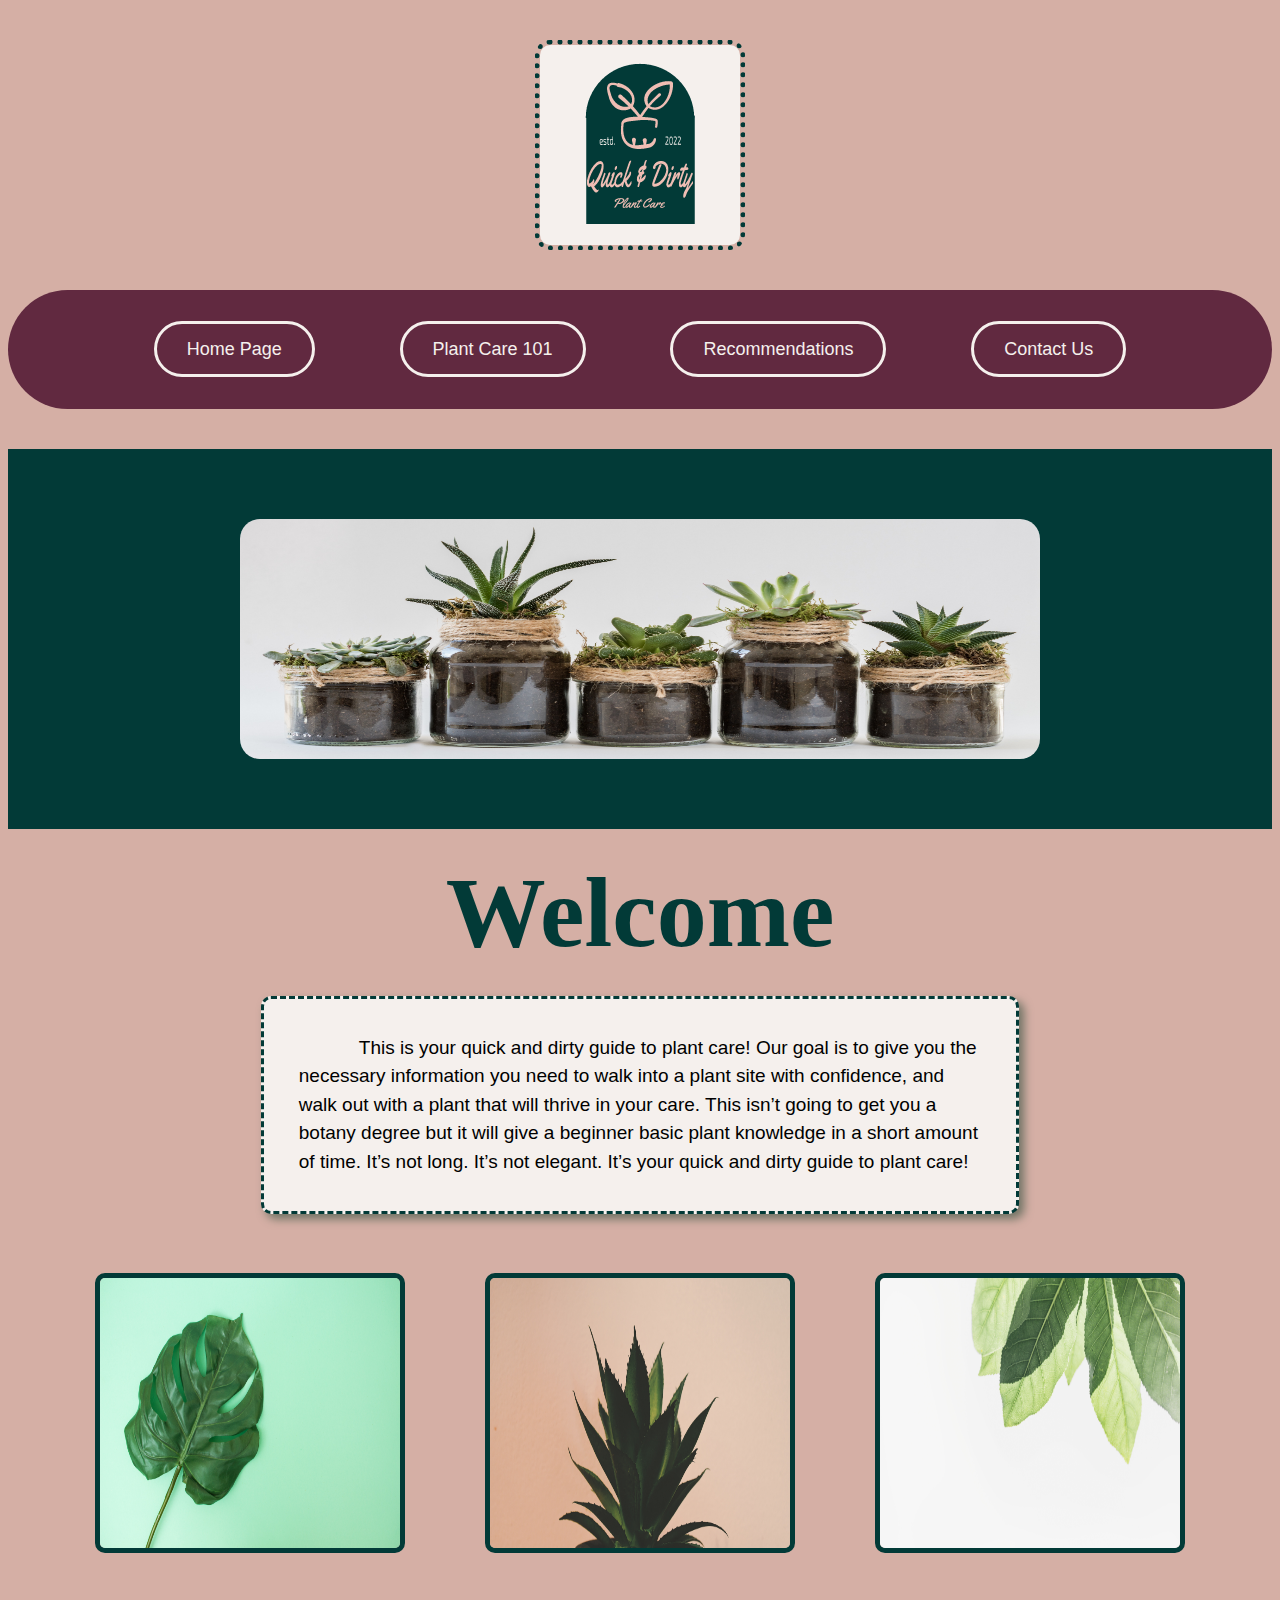
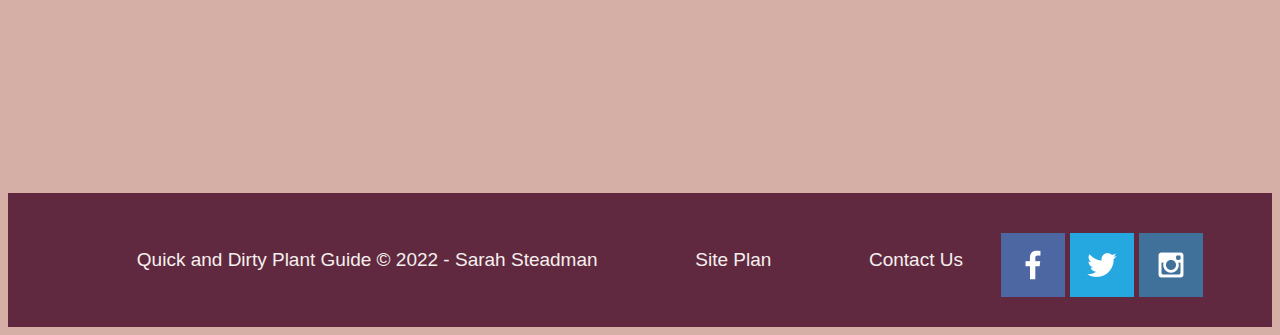
<file: quick-and-dirty-plant-care/index.html>
<!DOCTYPE html>
<html lang="en">
<head>
    <meta charset="UTF-8">
    <meta http-equiv="X-UA-Compatible" content="IE=edge">
    <meta name="viewport" content="width=device-width, initial-scale=1.0">
    <title>Quick and Dirty Plant Care| Indoor Plant Guide | Home</title>
    <link type="text/css" rel="stylesheet" href="styles/styles.css">
</head>
<body>
    <div id = "content">
        <header>
            <a id = "logo_link" href="index.html">
                <img class="logo" src="logo.png" alt="Quick and Dirty Plant Logo">
            </a>
            <nav>
                <a id= home href="index.html">Home Page</a>
                <a id= plant-care href="plant-care-101.html">Plant Care 101</a>
                <a id= recommendations href="recommendations.html">Recommendations</a>
                <a id= contact-us href="contactus.html">Contact Us</a>
            </nav>

        </header>
        <div id = "hero">
            <div id= "hero-box">
                <img id= "hero-img" src="Home-Page-Plant2.jpg" alt="Row of Succulents">
            </div>
        </div>
        <main class="home-grid">
            <h2 id="welcome">Welcome</h2>
            <p id="welcome-msg">This is your quick and dirty guide to plant care! Our goal is to give you the necessary information you need to walk into a plant site with confidence, and walk out with a plant that will thrive in your care. This isn’t going to get you a botany degree but it will give a beginner basic plant knowledge in a short amount of time. It’s not long. It’s not elegant. It’s your quick and dirty guide to plant care!</p>
            <div class="picture-row">
                <img id="picture-row-left" src="hp-row-left.jpg" alt="Monstera Leaf" width="400" >
                <img id="picture-row-middle" src="hp-row-middle.jpg" alt="Aloe Vera Plant" width="400" >
                <img id="picture-row-right" src="hp-row-right.jpg" alt="Leaves" width="400" >
            </div>
        </main>
        <footer>
            <p>Quick and Dirty Plant Guide &copy; 2022 - Sarah Steadman</p>
            <p><a href="site-plan.html">Site Plan</a></p>
            <p><a href="contactus.html">Contact Us</a></p>
            <div class="social">
                <a href="https://facebook.com" target ="_blank">
                    <img src="facebook.png" alt="facebook icon">
                </a>
                <a href="https://twitter.com" target ="_blank">
                    <img src="twitter.png" alt="twitter icon">
                </a>
                <a href="https://instagram.com" target ="_blank">
                    <img src="instagram.png" alt="instagram icon">
                </a>
            </div>        
        </footer>
    </div>
</body>
</html>
</file>
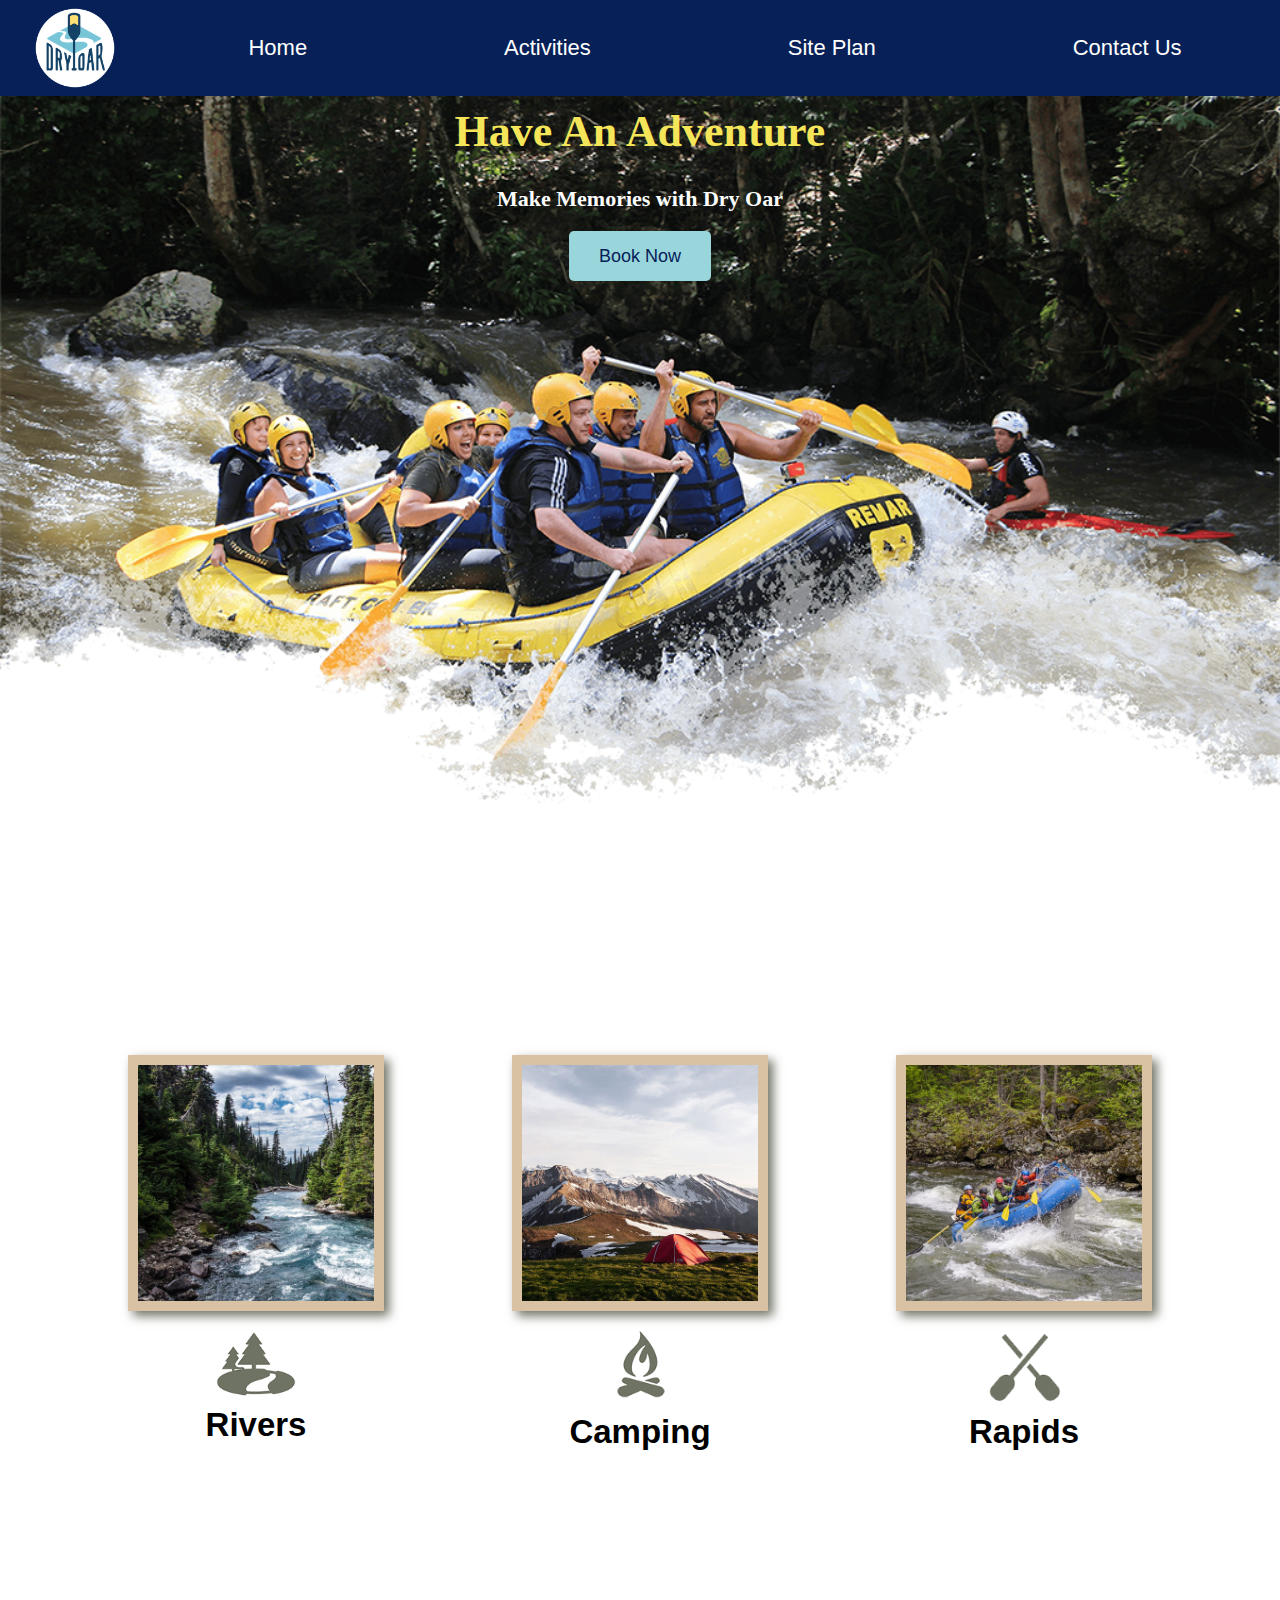
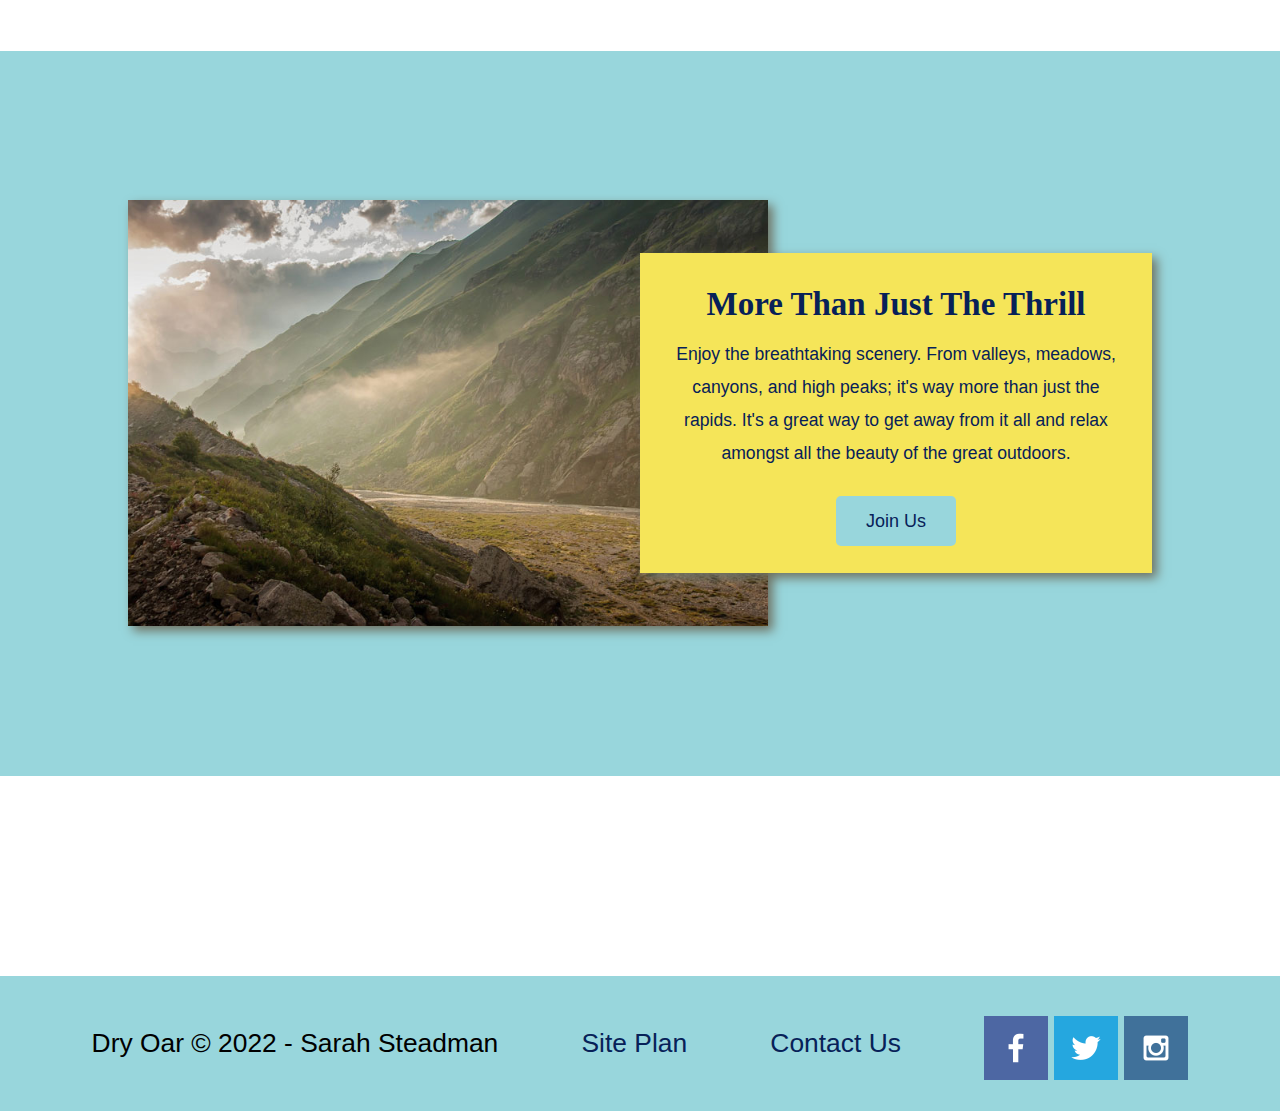
<file: wwr/index.html>
<!DOCTYPE html>
<html lang="en">
<head>
    <meta charset="UTF-8">
    <meta http-equiv="X-UA-Compatible" content="IE=edge">
    <meta name="viewport" content="width=device-width, initial-scale=1.0">
    <title>Whitewater Rafting Vacations | Dry Oar Boating | Home</title>
    <link type="text/css" rel="stylesheet" href="Styles/style.css">
</head>
<body>
    <div id = "content">
        <header>
            <a id = "logo_link" href="index.html">
                <img class="logo" src="images/logo.png" alt="Dry Oar Logo">
            </a>
            <nav>
                <a href="index.html">Home</a>
                <a href="activities.html">Activities</a>
                <a href="site-plan=rafting.html">Site Plan</a>
                <a href="contactus.html">Contact Us</a>
            </nav>

        </header>
        <div id = "hero">
            <div id= "hero-box">
                <img id = "hero-img" src="images/hero.png" alt="People enjoy white water rafting">
            </div>
            <section id = "hero-msg">
                <h1 class="home-title">Have An Adventure</h1>
                <h4>Make Memories with Dry Oar</h4>
                <div class = "button-box">
                    <a class="book" href="rates.html">Book Now</a>
                </div>
            </section>
        </div>
        <main class="home-grid">
            <section class="rivers-card">
                <img class="card-img" src="images/rivers.jpg" alt="river in the forest">
                <img class="icon" src="images/river_icon.png" alt="river icon">
                <h2>Rivers</h2>
            </section>
            <section class="camping-card">
                <img class="card-img" src="images/camping.jpg" alt="tent in mountains">
                <img class="icon" src="images/fire_icon.png" alt="fire icon">
                <h2>Camping</h2>
            </section>
            <section class="rapids-card">
                <img class="card-img" src="images/rapids.jpg" alt="rafting boat">
                <img class="icon" src="images/oars.png" alt="oars icon">
                <h2>Rapids</h2>
            </section>
            <div id="background"></div>
            <img class="mountains" src="images/mountains.jpg" alt="Misty mountains">
            <section class="msg">
                <h2>More Than Just The Thrill</h2>
                <p>Enjoy the breathtaking scenery. From valleys, meadows, canyons, and high peaks; it's way more than just the rapids. It's a great way to get away from it all and relax amongst all the beauty of the great outdoors. </p>
                <a class='join' href="rivers.html">Join Us</a>
            </section>        
        </main>
        <footer>
            <p>Dry Oar &copy; 2022 - Sarah Steadman</p>
            <p><a href="site-plan-rafting.html">Site Plan</a></p>
            <p><a href="contactus.html">Contact Us</a></p>
            <div class="social">
                <a href="https://facebook.com" target ="_blank">
                    <img src="images/facebook.png" alt="fb icon">
                </a>
                <a href="https://twitter.com" target ="_blank">
                    <img src="images/twitter.png" alt="twitter icon">
                </a>
                <a href="https://instagram.com" target ="_blank">
                    <img src="images/instagram.png" alt="instagram icon">
                </a>
            </div>        
        </footer>
    </div>
</body>
</html>
</file>
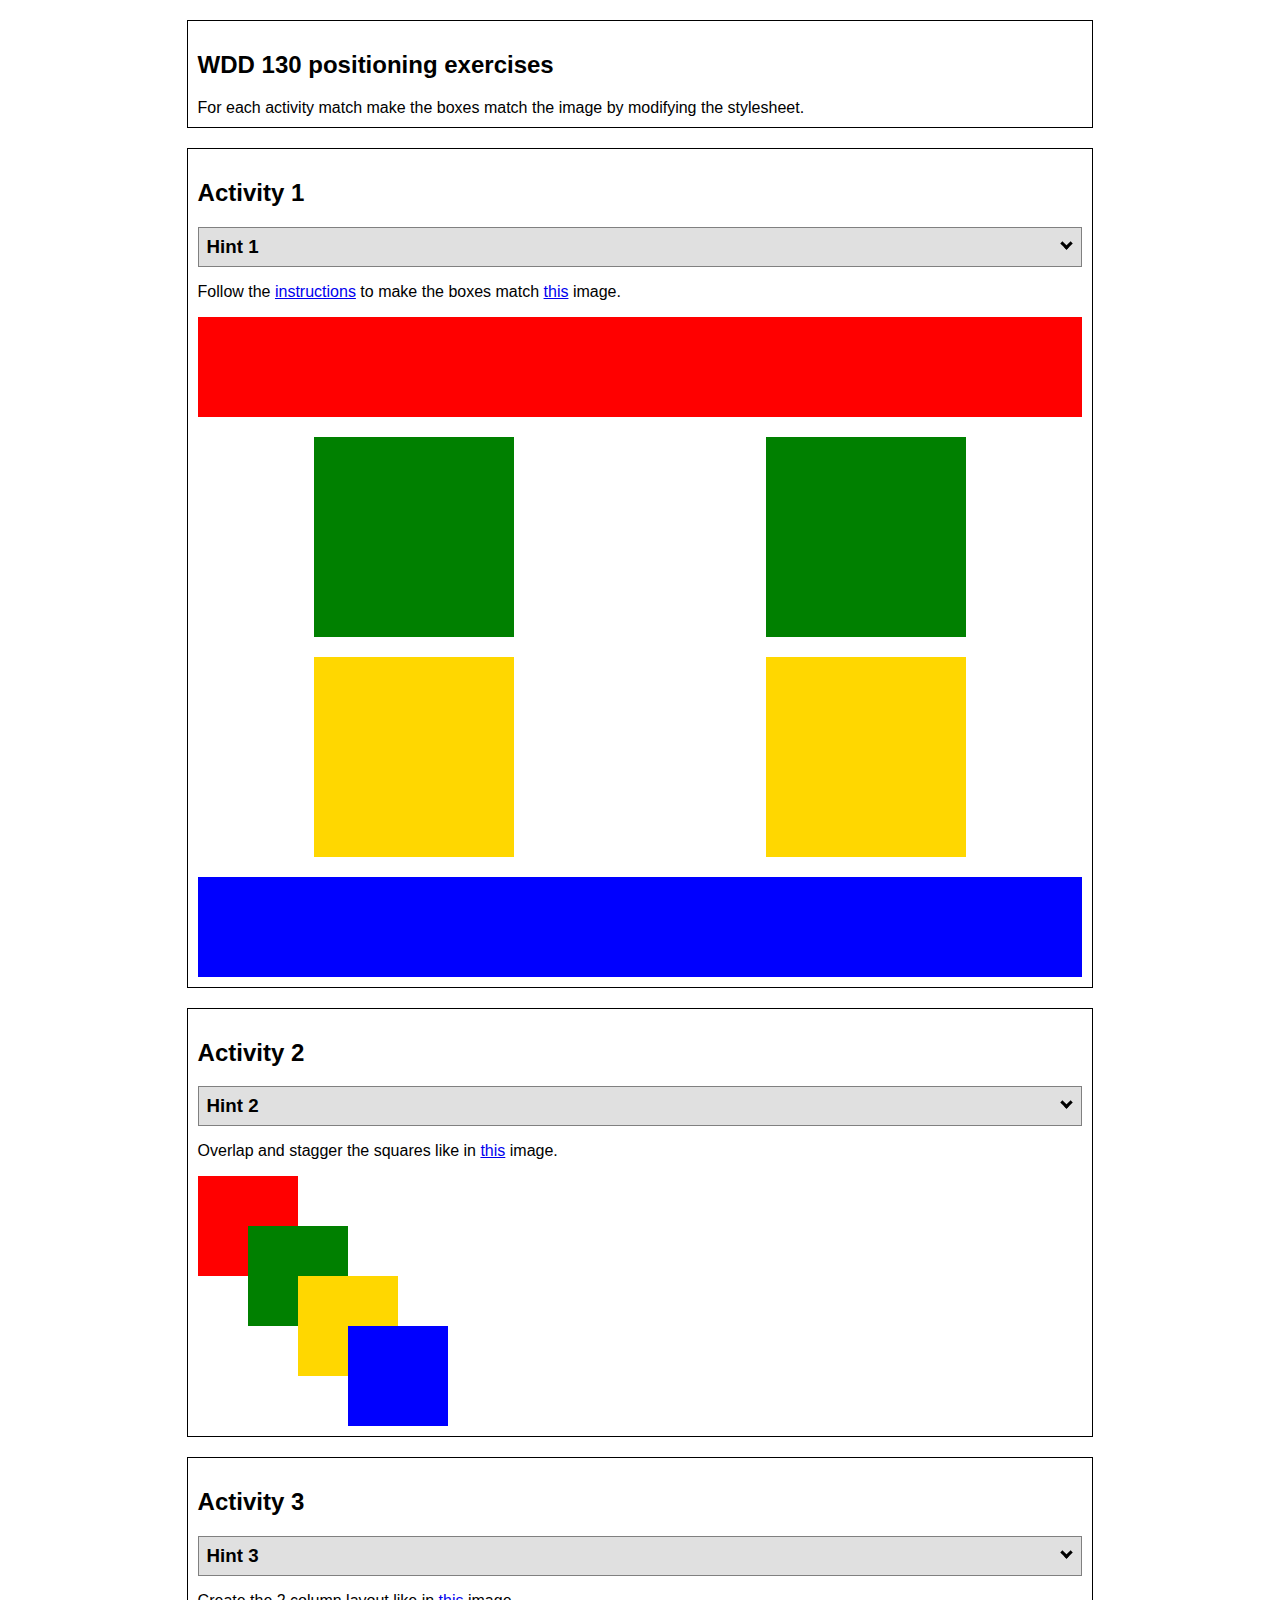
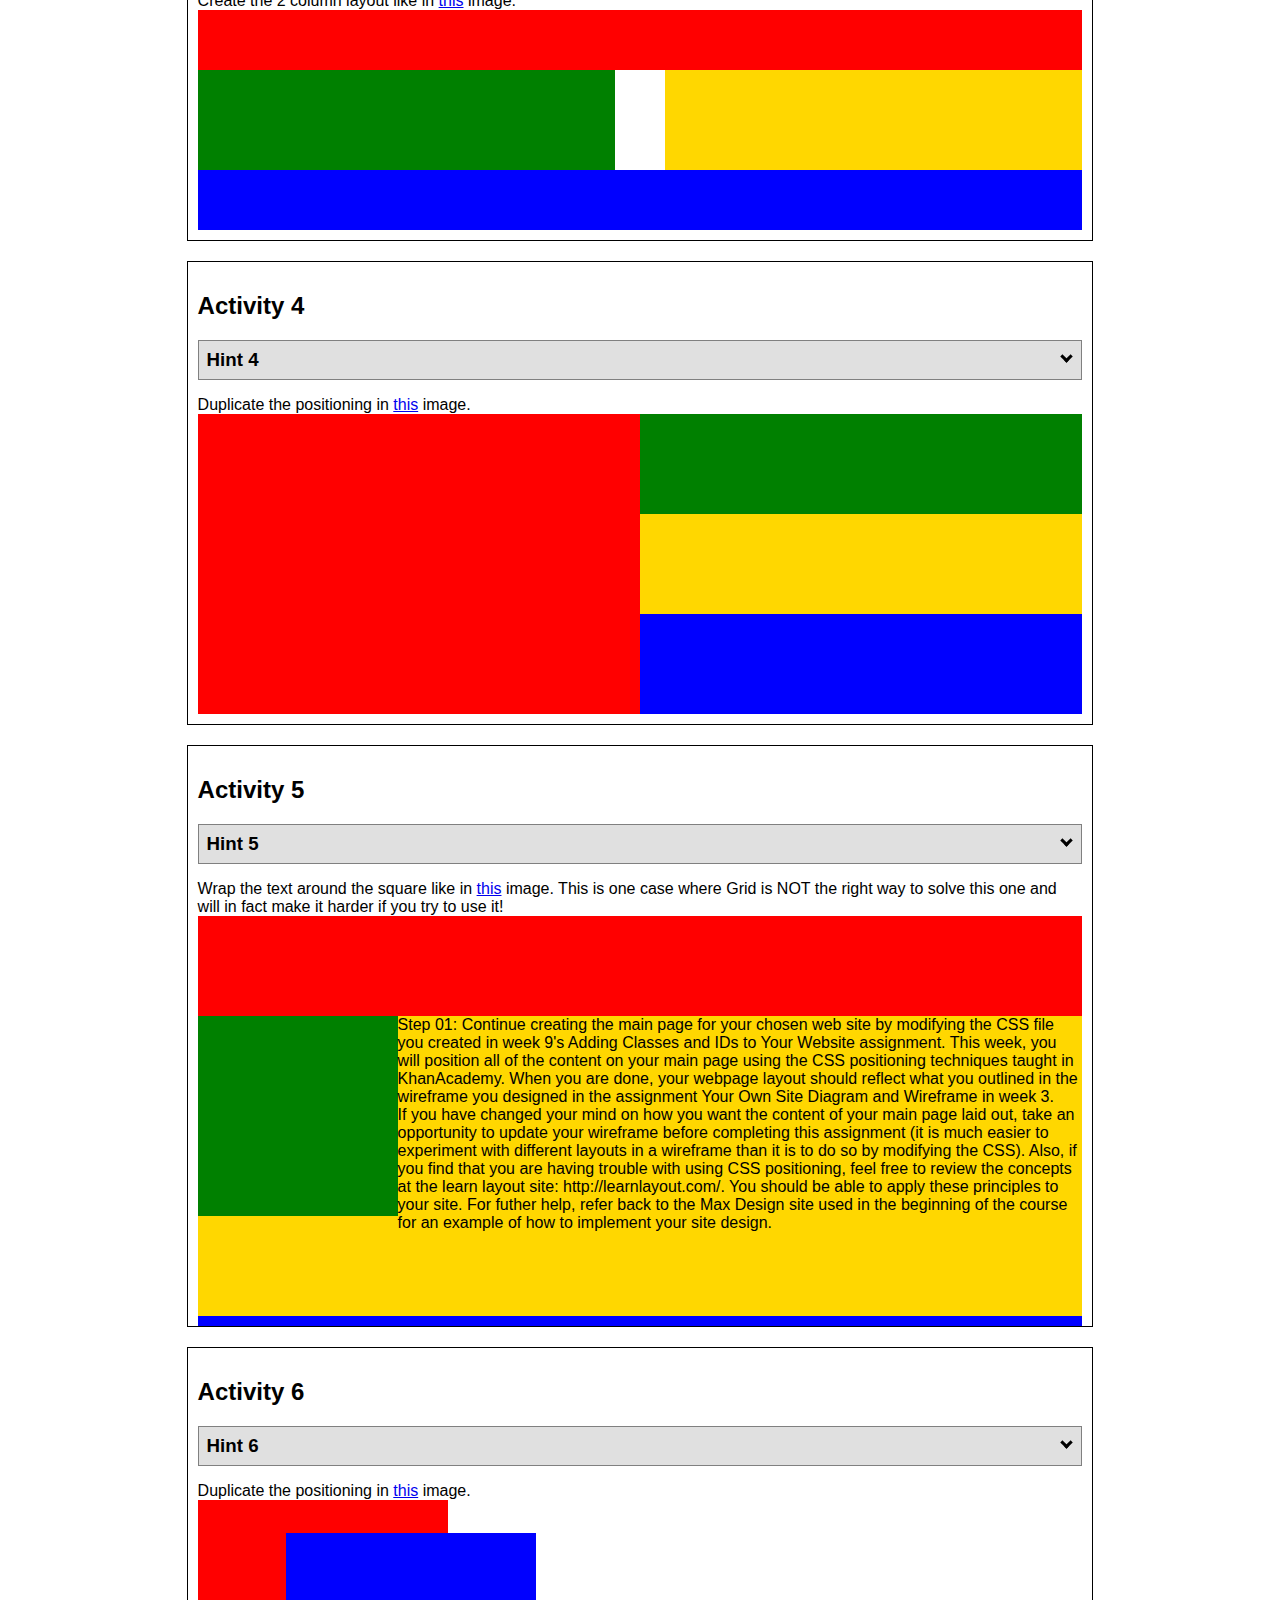
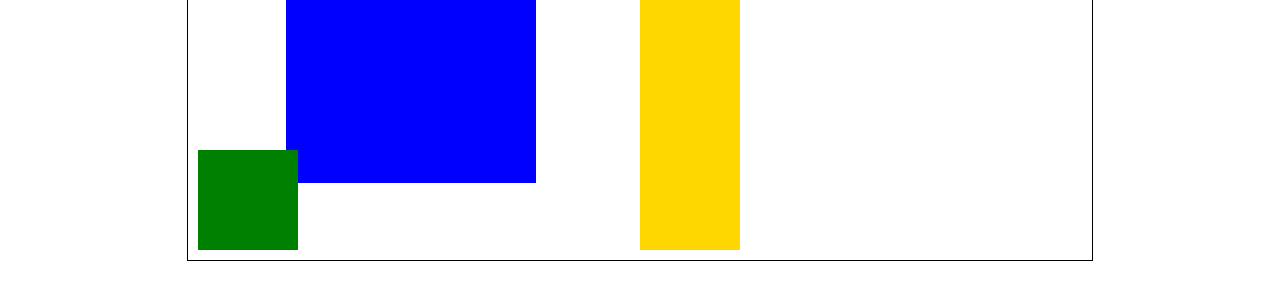
<file: positioning.html>
<!DOCTYPE html>
<html lang="en">
  <head>
    <!-- HTML - Name: positioning.html -->
    <title>Positioning Activity</title>
    <link rel="stylesheet" type="text/css" href="positionstyles.css" />
  </head>
  <body>
    <div class="activity">
      <h2>WDD 130 positioning exercises</h2>
      For each activity match make the boxes match the image by modifying the stylesheet.</div>
    <div class="activity">
      <h2>Activity 1</h2>
      <section class="hint"><input type="checkbox" ><i></i> <h3>Hint 1</h3><div><p>Check out the <a href="https://byui-wdd.github.io/wdd130/activities/w06-css-positioning.html" target="_blank">activity instructions</a> in Ilearn!</p></div></section>
      <p>Follow the <a href="https://byui-wdd.github.io/wdd130/activities/w06-css-positioning.html" target="_blank">instructions</a> to make the boxes match  <a href="https://byui-wdd.github.io/wdd130/images/example1.png" target="_blank">this</a> image.</p>
      <div class="content1" >
        <div class="red1" ></div>
        <div class="green1" ></div>
        <div class="green1" ></div>
        <div class="yellow1"></div>
        <div class="yellow1"></div>
        <div class="blue1"></div>
      </div>
    </div>
    <div class="activity">
      <h2>Activity 2</h2>
      <section class="hint"><input type="checkbox" > <h3>Hint 2</h3><i></i><div><p>Remember that the best way to shift elements around slightly on the page is with Margins.  You could also use Grid.  Either would work for this. If you choose margin, you can use a <em>negative</em> margin. (ie margin-top: -20px;)</p><h4>Properties used:</h4><ul><li>margin-top, margin-left</li><li>...or...</li><li>grid-template-columns: 50px 50px 50px 50px 50px </li></ul></div></section>
      <p>Overlap and stagger the squares like in <a href="https://byui-wdd.github.io/wdd130/images/example2.png" target="_blank">this</a> image.</p>
      <div class="content2" >
        <div class="red2" ></div>
        <div class="green2" ></div>
        <div class="yellow2"></div>
        <div class="blue2"></div>
      </div>
    </div>
    <div class="activity">
      <h2>Activity 3</h2>
      <section class="hint"><input type="checkbox" > <h3>Hint 3</h3><i></i><div><p>This one is going to be best solved with CSS Grid. Remember to make the boxes the right width first...then start moving them around. </p><h4>Properties used:</h4><ul><li>display:grid;</li><li>grid-template-columns:</li><li>grid-column-gap:</li>
        <li>grid-column:</li>  </ul></div></section>
      Create the 2 column layout like in <a href="https://byui-wdd.github.io/wdd130/images/example3.png" target="_blank">this</a>  image.
      <div class="content3" >
        <div class="red3" ></div>
        <div class="green3" ></div>
        <div class="yellow3"></div>
        <div class="blue3"></div>
      </div>
    </div>
    <div class="activity">
      <h2>Activity 4</h2>
      <section class="hint"><input type="checkbox" > <h3>Hint 4</h3><i></i><div><p>For the others we have been primarily concerned with width. For this one you will need to adjust height as well. </p><h4>Properties used:</h4><ul><li>display:grid;</li><li>grid-template-columns:</li><li>grid-row:</li></ul></div></section>
      Duplicate the positioning in <a href="https://byui-wdd.github.io/wdd130/images/example4.png" target="_blank">this</a> image. 
      <div class="content4" >
        <div class="red4" ></div>
        <div class="green4" ></div>
        <div class="yellow4"></div>
        <div class="blue4"></div>
      </div>
    </div>

    <div class="activity">
      <h2>Activity 5</h2>
      <section class="hint"><input type="checkbox" > <h3>Hint 5</h3><i></i><div><p>Grid is <strong>not</strong> the right way to do this.  In fact there is only one way to really do that...and that is with float. Remember that we float the thing we want the text to wrap around.  Also remember to start by making all the shapes the right size and shape.</p><h4>Properties used:</h4><ul><li>float: left;</li></ul></div></section>
      Wrap the text around the square like in <a href="https://byui-wdd.github.io/wdd130/images/example5.png" target="_blank">this</a> image. This is one case where Grid is NOT the right way to solve this one and will in fact make it harder if you try to use it!
      <div class="content5" >
        <div class="red5" ></div>
        <div class="green5" ></div>
        <div class="yellow5">Step 01: Continue creating the main page for your chosen web site by modifying the CSS file you created in week 9's Adding Classes and IDs to Your Website assignment. This week, you will position all of the content on your main page using the CSS positioning techniques taught in KhanAcademy. When you are done, your webpage layout should reflect what you outlined in the wireframe you designed in the assignment Your Own Site Diagram and Wireframe in week 3. <br />
          If you have changed your mind on how you want the content of your main page laid out, take an opportunity to update your wireframe before completing this assignment (it is much easier to experiment with different layouts in a wireframe than it is to do so by modifying the CSS). Also, if you find that you are having trouble with using CSS positioning, feel free to review the concepts at the learn layout site: http://learnlayout.com/. You should be able to apply these principles to your site. For futher help, refer back to the Max Design site used in the beginning of the course for an example of how to implement your site design.</div>
        <div class="blue5"></div>
      </div>
    </div>
    <div class="activity">
      <h2>Activity 6</h2>
      <section class="hint"><input type="checkbox" > <h3>Hint 6</h3><i></i><div><p>This one is all about visualizing the grid behind the layout. If you are having a hard time doing that first: all the sizes are even multiples of 100, and second here is another example with the lines drawn: <a href="https://byui-wdd.github.io/wdd130/images/example6-hint.png" target="_blank">example 6 with lines</a>. For this one you will find it easiest if you use px for the column width. You can also use <kbd>z-index</kbd> to control the element layering.    </p><h4>Properties used:</h4><ul><li>display:grid;</li><li>grid-template-columns:</li><li>grid-column:</li><li>grid-row:</li><li><a href="https://www.w3schools.com/cssref/pr_pos_z-index.asp" target="_blank">z-index:</a></li></ul></div></section>
      Duplicate the positioning in <a href="https://byui-wdd.github.io/wdd130/images/example6.png" target="_blank">this</a> image.
      <div class="content6" >
        <div class="red6" ></div>
        <div class="green6" ></div>
        <div class="yellow6"></div>
        <div class="blue6"></div>
      </div>
    </div>
  </body>
</html>
</file>
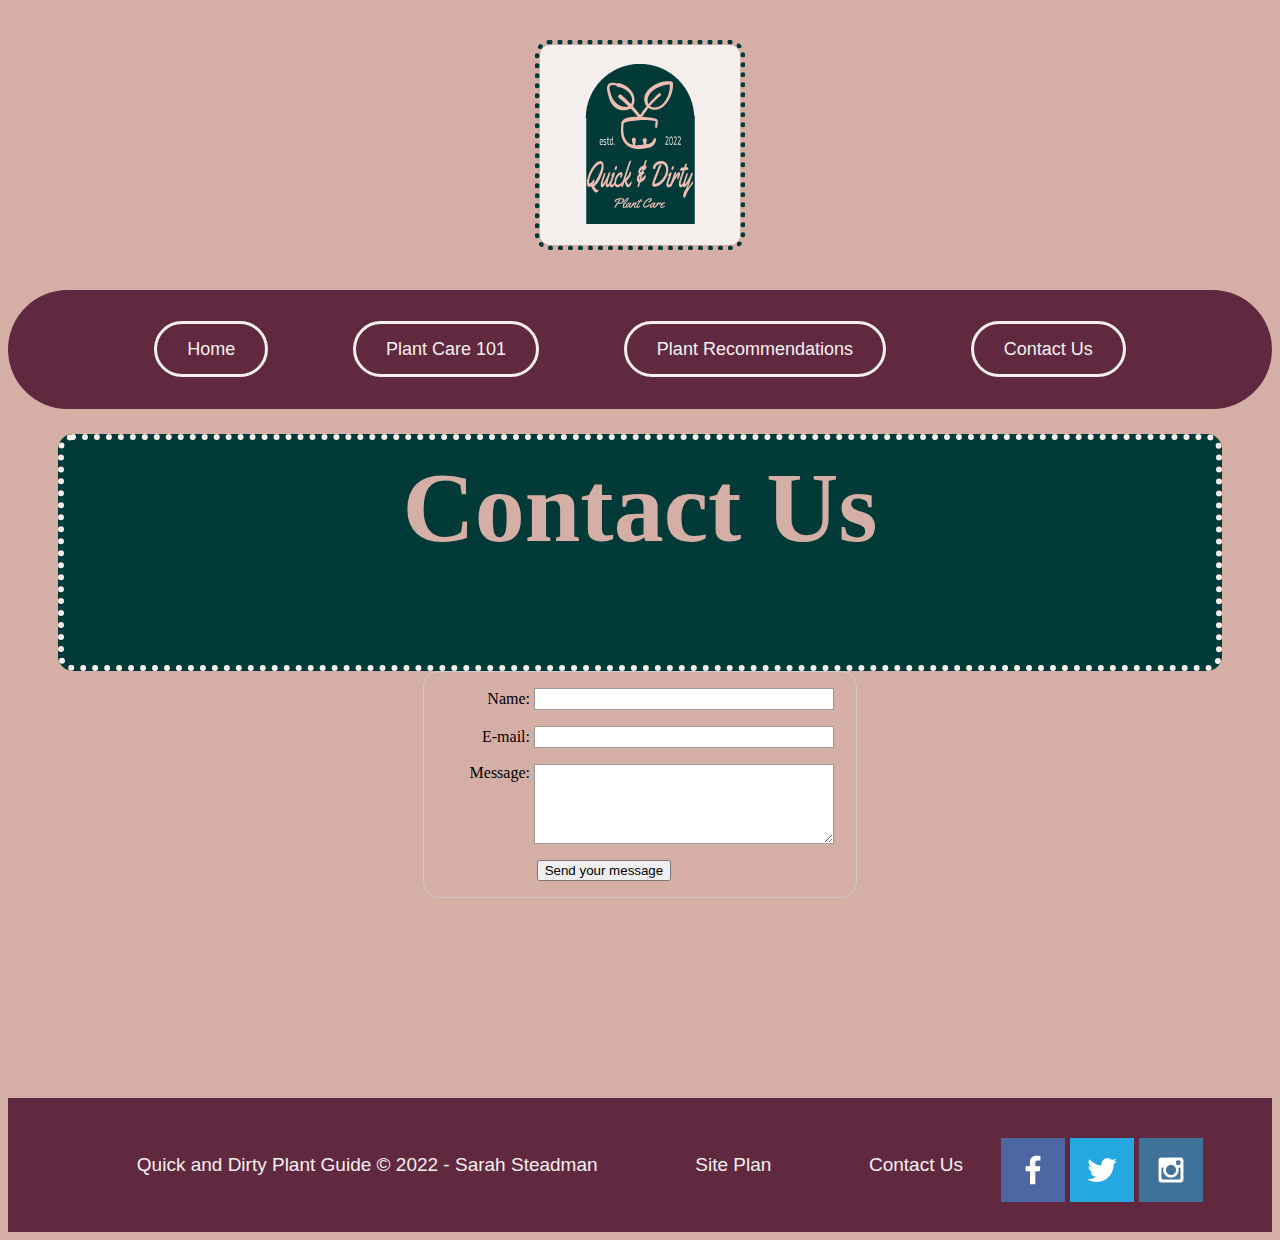
<file: quick-and-dirty-plant-care/contactus.html>
<!DOCTYPE html>
<html lang="en">
<head>
    <meta charset="UTF-8">
    <meta http-equiv="X-UA-Compatible" content="IE=edge">
    <meta name="viewport" content="width=device-width, initial-scale=1.0">
    <title>Quick and Dirty Plant Care| Indoor Plant Guide | Home</title>
    <link type="text/css" rel="stylesheet" href="styles/styles.css">
</head>
<body>
    <div id = "content">
        <header>
            <a id = "logo_link" href="index.html">
                <img class="logo" src="logo.png" alt="Quick and Dirty Plant Logo">
            </a>
            <nav>
                <a href="index.html">Home</a>
                <a href="plant-care-101.html">Plant Care 101</a>
                <a href="recommendations.html">Plant Recommendations</a>
                <a href="contactus.html">Contact Us</a>
            </nav>

        </header>
        <div id = "title-box">
            <div id = "title-background">
            <h1>Contact Us</h1>
            </div>
        <main>
            <div id="feedback"></div>
            <form action="/my-handling-form-page" method="post">
                <ul>
                  <li>
                    <label for="name">Name:</label>
                    <input type="text" id="name" name="user_name"/>
                  </li>
                  <li>
                    <label for="mail">E-mail:</label>
                    <input type="email" id="mail" name="user_email" />
                  </li>
                  <li>
                    <label for="msg">Message:</label>
                    <textarea id="msg" name="user_message"></textarea>
                  </li>
                  <li class="button">
                    <button type="submit">Send your message</button>
                  </li>
                  
                </ul>
              </form>
        </main>
        <footer>
            <p>Quick and Dirty Plant Guide &copy; 2022 - Sarah Steadman</p>
            <p><a href="site-plan.html">Site Plan</a></p>
            <p><a href="contactus.html">Contact Us</a></p>
            <div class="social">
                <a href="https://facebook.com" target ="_blank">
                    <img src="facebook.png" alt="facebook icon">
                </a>
                <a href="https://twitter.com" target ="_blank">
                    <img src="twitter.png" alt="twitter icon">
                </a>
                <a href="https://instagram.com" target ="_blank">
                    <img src="instagram.png" alt="instagram icon">
                </a>
            </div>        
        </footer>
    </div>
    <script>
        // get the feedback div element so we can do something with it.
        const feedbackElement = document.getElementById('feedback');
        // get the form so we can read what was entered in it.
        const formElement = document.forms[0];
        // add a 'listener' to wait for a submission of our form. When that happens run the code below.
        formElement.addEventListener('submit', function(e) {
            // stop the form from doing the default action.
            e.preventDefault();
            // set the contents of our feedback element to a message letting the user know the form was submitted successfully. Notice that we pull the name that was entered in the form to personalize the message!
            feedbackElement.innerHTML = 'Hello '+ formElement.user_name.value +'! Thank you for your message. We will get back with you as soon as possible!';
            // make the feedback element visible.
            feedbackElement.style.display = "block";
            // add a class to move everything down so our message doesn't cover it.
            document.body.classList.toggle('moveDown');
        });
    </script>
</body>
</html>
</file>
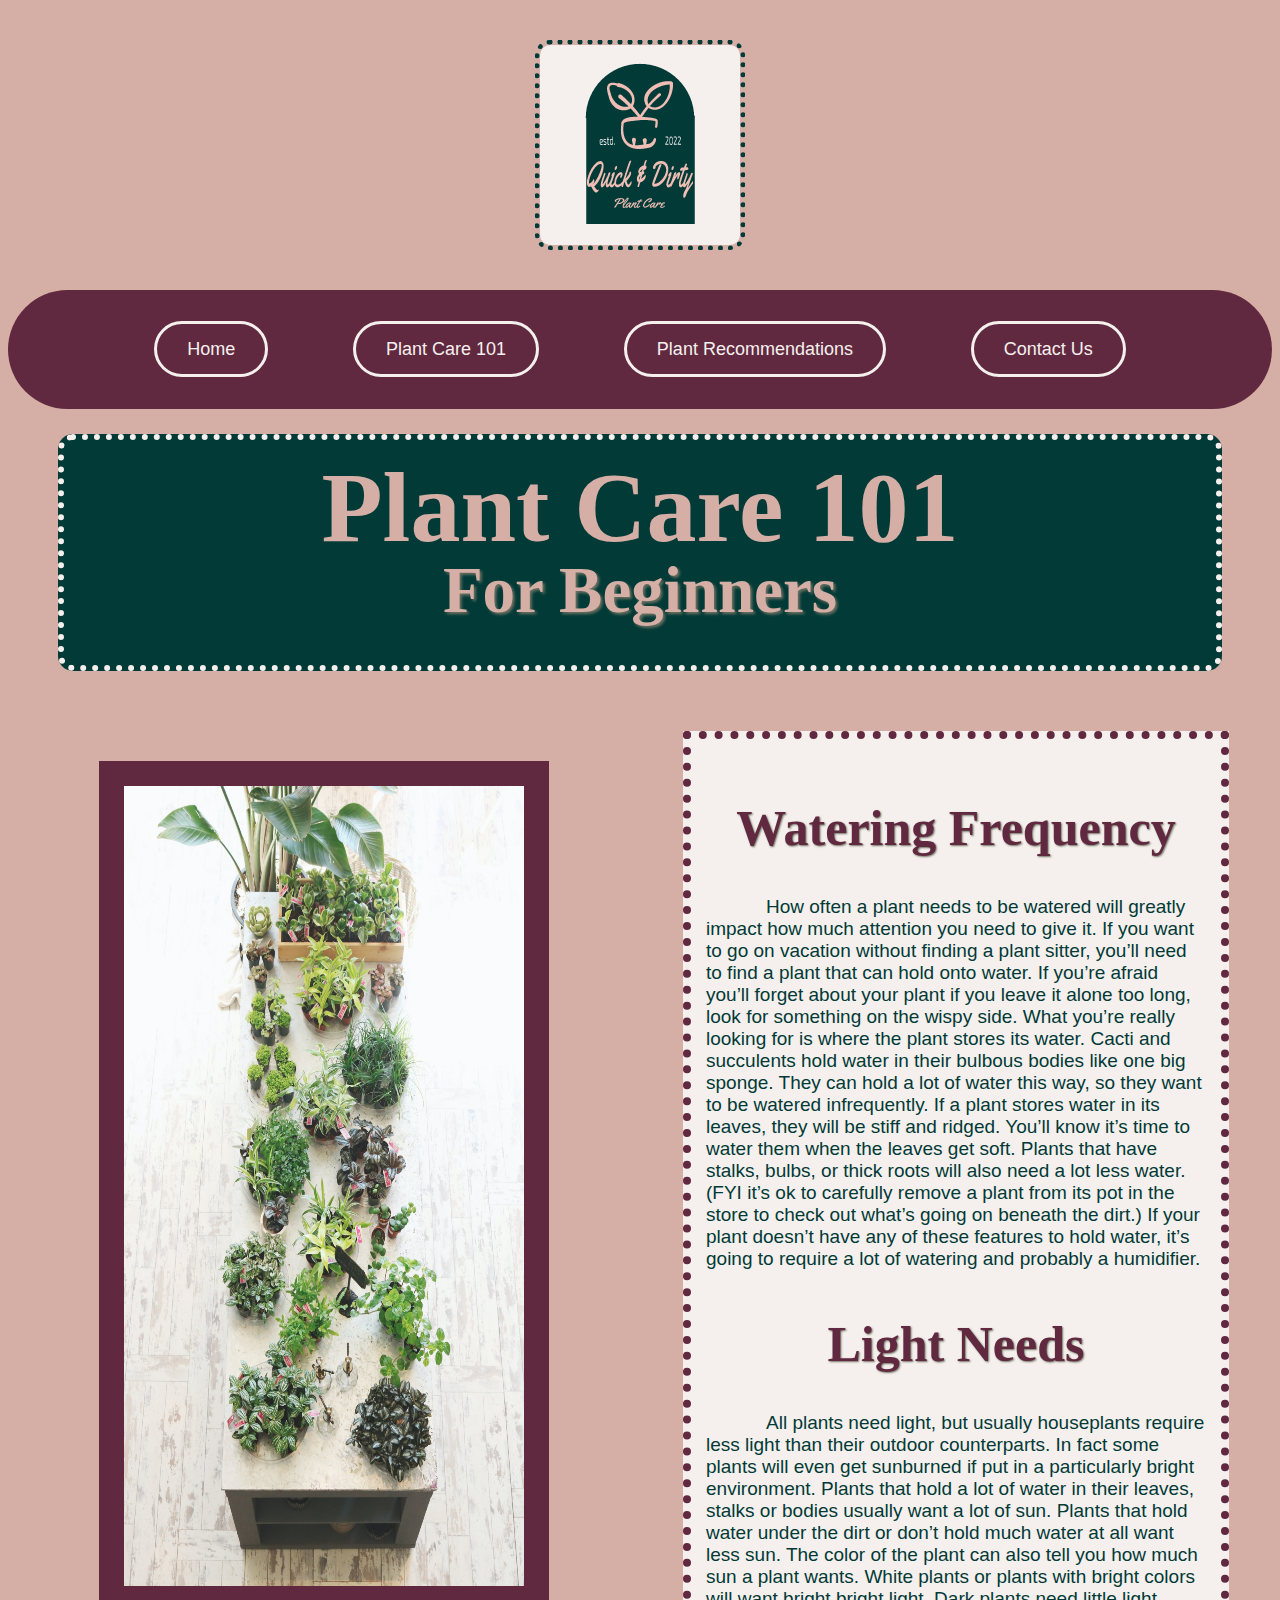
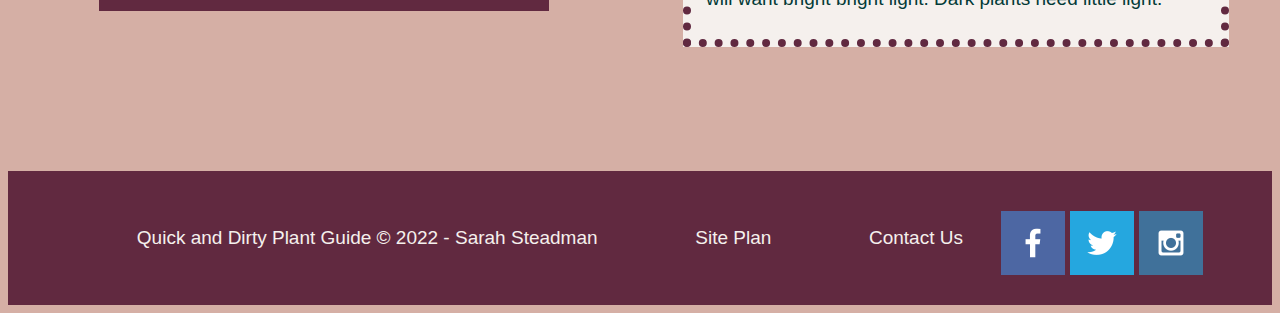
<file: quick-and-dirty-plant-care/plant-care-101.html>
<!DOCTYPE html>
<html lang="en">
<head>
    <meta charset="UTF-8">
    <meta http-equiv="X-UA-Compatible" content="IE=edge">
    <meta name="viewport" content="width=device-width, initial-scale=1.0">
    <title>Quick and Dirty Plant Care| Indoor Plant Guide | Home</title>
    <link type="text/css" rel="stylesheet" href="styles/styles.css">
</head>
<body>
    <div id = "content">
        <header>
            <a id = "logo_link" href="index.html">
                <img class="logo" src="logo.png" alt="Quick and Dirty Plant Logo">
            </a>
            <nav>
                <a href="index.html">Home</a>
                <a href="plant-care-101.html">Plant Care 101</a>
                <a href="recommendations.html">Plant Recommendations</a>
                <a href="contactus.html">Contact Us</a>
            </nav>

        </header>
        <div id = "title-box">
            <div id = "title-background">
            <h1>Plant Care 101</h1>
            <h3>For Beginners</h3>
            </div>
    </div>
        <main id="care-grid">
            <img id="plant-table"  src="PlantTable.jpg" alt="Table with Plants on it">
            <section id="care-words">
                <h4 class="care-heading">Watering Frequency</h4>
                <p class="care-p">How often a plant needs to be watered will greatly impact how much attention you need to give it. If you want to go on vacation without finding a plant sitter, you’ll need to find a plant that can hold onto water. If you’re afraid you’ll forget about your plant if you leave it alone too long, look for something on the wispy side. What you’re really looking for is where the plant stores its water. Cacti and succulents hold water in their bulbous bodies like one big sponge. They can hold a lot of water this way, so they want to be watered infrequently. If a plant stores water in its leaves, they will be stiff and ridged. You’ll know it’s time to water them when the leaves get soft. Plants that have stalks, bulbs, or thick roots will also need a lot less water. (FYI it’s ok to carefully remove a plant from its pot in the store to check out what’s going on beneath the dirt.) If your plant doesn’t have any of these features to hold water, it’s going to require a lot of watering and probably a humidifier.</p>
                <h4 class="care-heading">Light Needs</h4>
                <p class="care-p">All plants need light, but usually houseplants require less light than their outdoor counterparts. In fact some plants will even get sunburned if put in a particularly bright environment. Plants that hold a lot of water in their leaves, stalks or bodies usually want a lot of sun. Plants that hold water under the dirt or don’t hold much water at all want less sun. The color of the plant can also tell you how much sun a plant wants. White plants or plants with bright colors will want bright bright light. Dark plants need little light.</p>
                <h4 class="care-heading">Dirt Choices</h4>
                <p class="care-p">You’ll want your dirt to compliment your watering schedule. Plants that want to be watered rarely will want dirt that dries out quickly. You can buy dirt that caters to this type of plant, or you can mix some up using bark, perlite, or sand. Strait soil will hold onto water like a sponge and is only going to be preferred by the most thirsty house plants. Most plants will be happy with a middle of the road mix of dirt and other stuff. I recommend having soil and perlite on hand so you can customize your soil if it isn't drying out quickly enough, or you are needing to water very frequently.            </p>
                <h4 class="care-heading">Pots</h4>
                <p class="care-p">The size of your plant will determine the size of your pot. Most plants want an inch or two of space around the root ball (or bulbs) to grow into and hold water. If a plant has roots coming out the top or bottom, it will need a larger pot. If a plant is in too small of a pot, the dirt may remain wet for too long and rot the roots. Too large and it won’t get enough water, and growth may be stunted. Plastic pots retain more water, terracotta pots will dry the dirt out faster, and ceramic pots are in the middle. And unless you know what you’re doing ALWAYS GET A POT WITH DRAINAGE HOLES! You need those holes to avoid overwatering and killing your plant.</p>
                <h4 class="care-heading">Pests</h4>
                <p class="care-p">There is nothing worse than having your home invaded by a swarm of plant loving insects! The most common insects are fungus gnats. They look like tiny flies that live in wet dirt. If you stop by Lowe’s plant section, you’re likely to see them flying around the over saturated potted plants. There are white flies that lay eggs underneath plant leaves, spider mites that make webs among the foliage, and powdery mildew that likes to hide in the cracks and crevices of plants. If you see signs of any of these, RUN! It’s not worth it.</p>
            </section>  
        </main>
        <footer>
            <p>Quick and Dirty Plant Guide &copy; 2022 - Sarah Steadman</p>
            <p><a href="site-plan.html">Site Plan</a></p>
            <p><a href="contactus.html">Contact Us</a></p>
            <div class="social">
                <a href="https://facebook.com" target ="_blank">
                    <img src="facebook.png" alt="facebook icon">
                </a>
                <a href="https://twitter.com" target ="_blank">
                    <img src="twitter.png" alt="twitter icon">
                </a>
                <a href="https://instagram.com" target ="_blank">
                    <img src="instagram.png" alt="instagram icon">
                </a>
            </div>        
        </footer>
    </div>
</body>
</html>
</file>
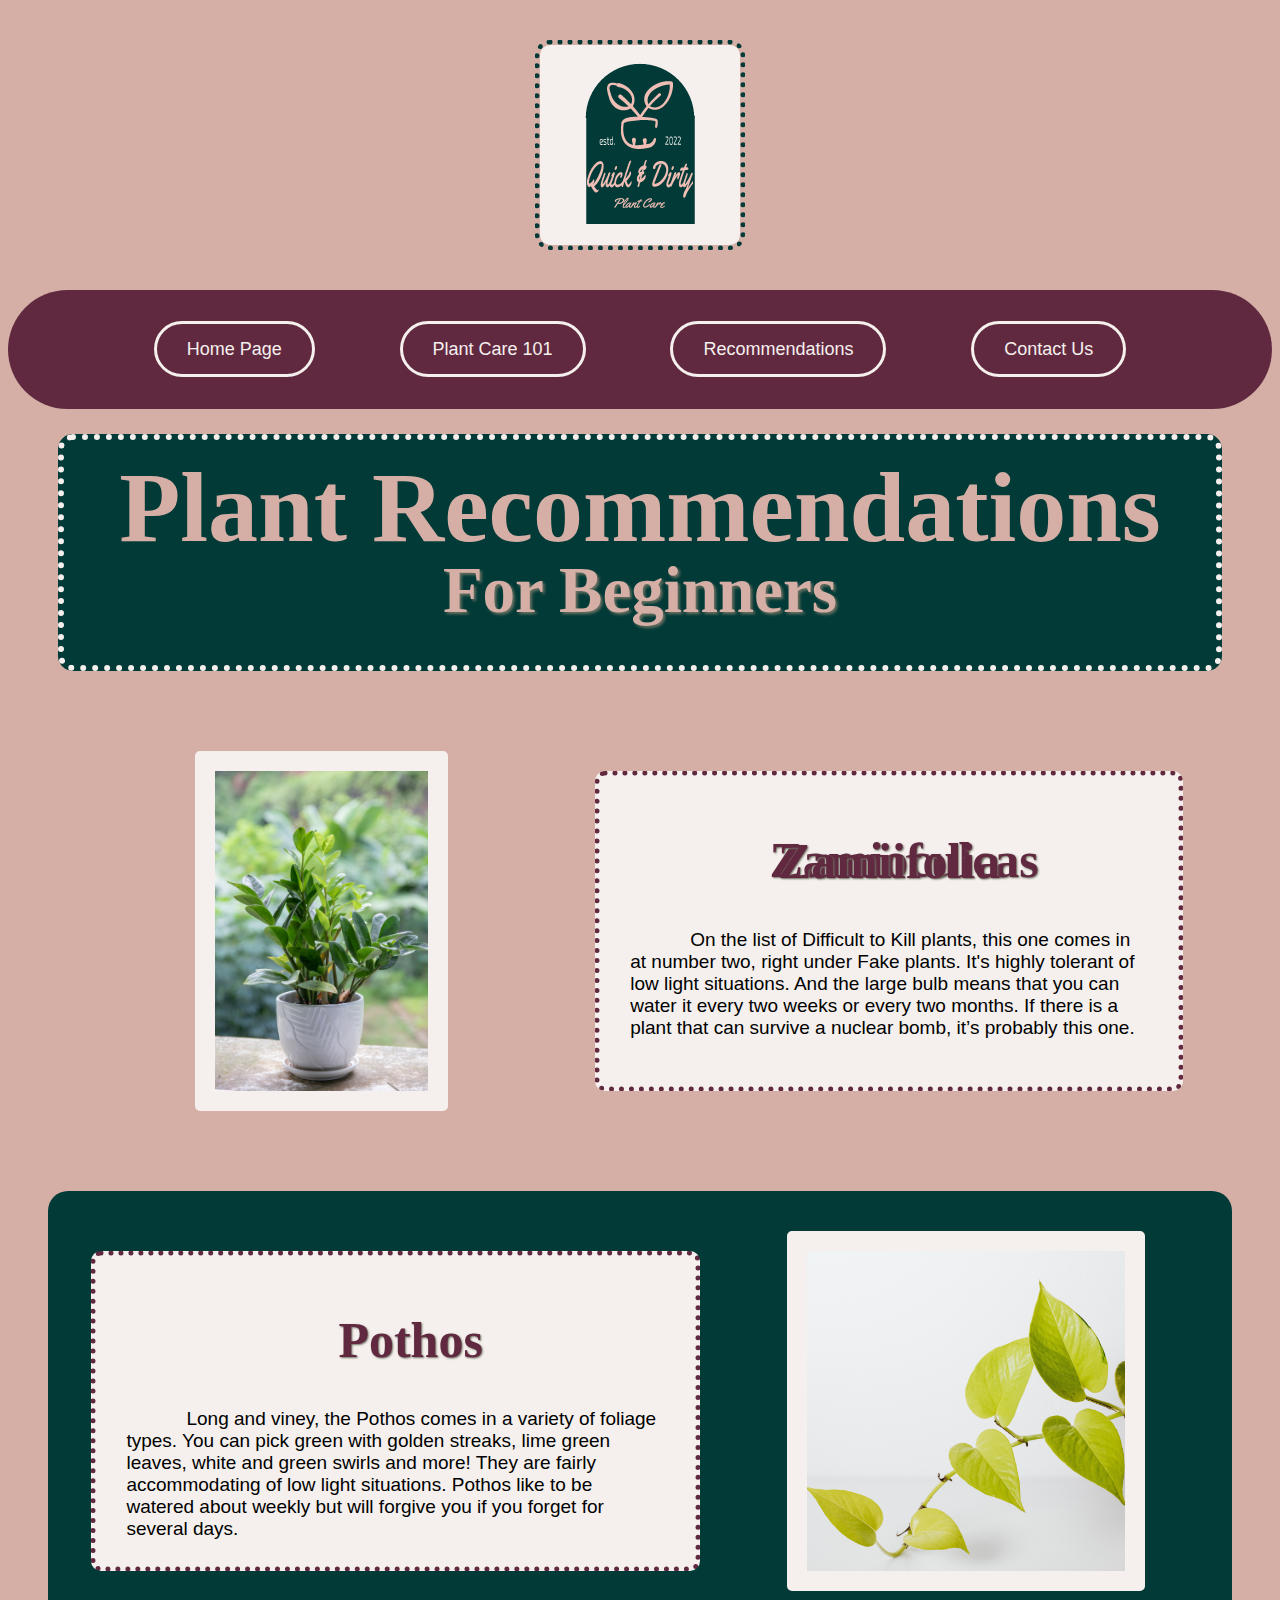
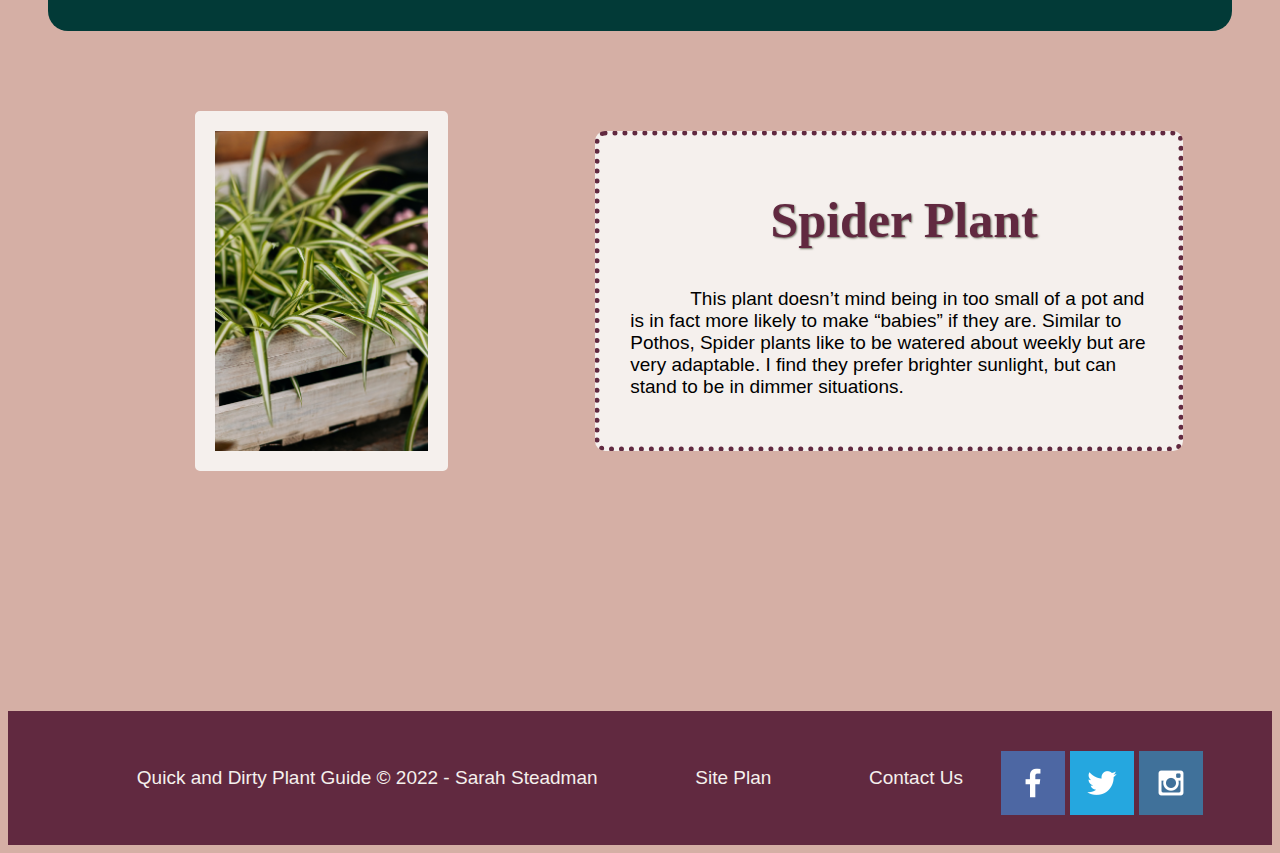
<file: quick-and-dirty-plant-care/recommendations.html>
<!DOCTYPE html>
<html lang="en">
<head>
    <meta charset="UTF-8">
    <meta http-equiv="X-UA-Compatible" content="IE=edge">
    <meta name="viewport" content="width=device-width, initial-scale=1.0">
    <title>Quick and Dirty Plant Care| Indoor Plant Guide | Home</title>
    <link type="text/css" rel="stylesheet" href="styles/styles.css">
</head>
<body>
    <div id = "content">
        <header>
            <a id = "logo_link" href="index.html">
                <img class="logo" src="logo.png" alt="Quick and Dirty Plant Logo">
            </a>
            <nav>
                <a id= home href="index.html">Home Page</a>
                <a id= plant-care href="plant-care-101.html">Plant Care 101</a>
                <a id= recommendations href="recommendations.html">Recommendations</a>
                <a id= contact-us href="contactus.html">Contact Us</a>
            </nav>

        </header>
        <div id = "title-box">
                <div id = "title-background">
                <h1>Plant Recommendations</h1>
                <h3>For Beginners</h3>
                </div>
        </div>
        <main id="rec-grid">
            <div id="zz" >
                <img class="rec-img" src="ZZ.jpg" alt="ZZ Plant" width="500">
                <section class="rec-p">
                    <h4>Zamioculcas Zamiifolia</h4>
                    <p>On the list of Difficult to Kill plants, this one comes in at number two, right under Fake plants. It's highly tolerant of low light situations. And the large bulb means that you can water it every two weeks or every two months. If there is a plant that can survive a nuclear bomb, it’s probably this one.
                    </p>
                </section>
            </div>
            <div id="pothos">
                <section  class="rec-p" id="pothos-p">
                    <h4>Pothos</h4>
                    <p>Long and viney, the Pothos comes in a variety of foliage types. You can pick green with golden streaks, lime green leaves, white and green swirls and more! They are fairly accommodating of low light situations. Pothos like to be watered about weekly but will forgive you if you forget for several days.                    
                    </p>
                </section>
                <img class="rec-img" id=pothos-img src="Pothos1.jpg" alt="Pothos Plant" width="500">
            </div>
            <div id="spider">
                <img class="rec-img" src="SpiderPlant.jpg" alt="Spider Plant" width="500">
                <section class="rec-p">
                    <h4>Spider Plant</h4>
                    <p>This plant doesn’t mind being in too small of a pot and is in fact more likely to make “babies” if they are. Similar to Pothos, Spider plants like to be watered about weekly but are very adaptable. I find they prefer brighter sunlight, but can stand to be in dimmer situations.</p>
                </section>
            </div>
        </main>
        <footer>
            <p>Quick and Dirty Plant Guide &copy; 2022 - Sarah Steadman</p>
            <p><a href="site-plan.html">Site Plan</a></p>
            <p><a href="contactus.html">Contact Us</a></p>
            <div class="social">
                <a href="https://facebook.com" target ="_blank">
                    <img src="facebook.png" alt="facebook icon">
                </a>
                <a href="https://twitter.com" target ="_blank">
                    <img src="twitter.png" alt="twitter icon">
                </a>
                <a href="https://instagram.com" target ="_blank">
                    <img src="instagram.png" alt="instagram icon">
                </a>
            </div>        
        </footer>
    </div>
</body>
</html>
</file>
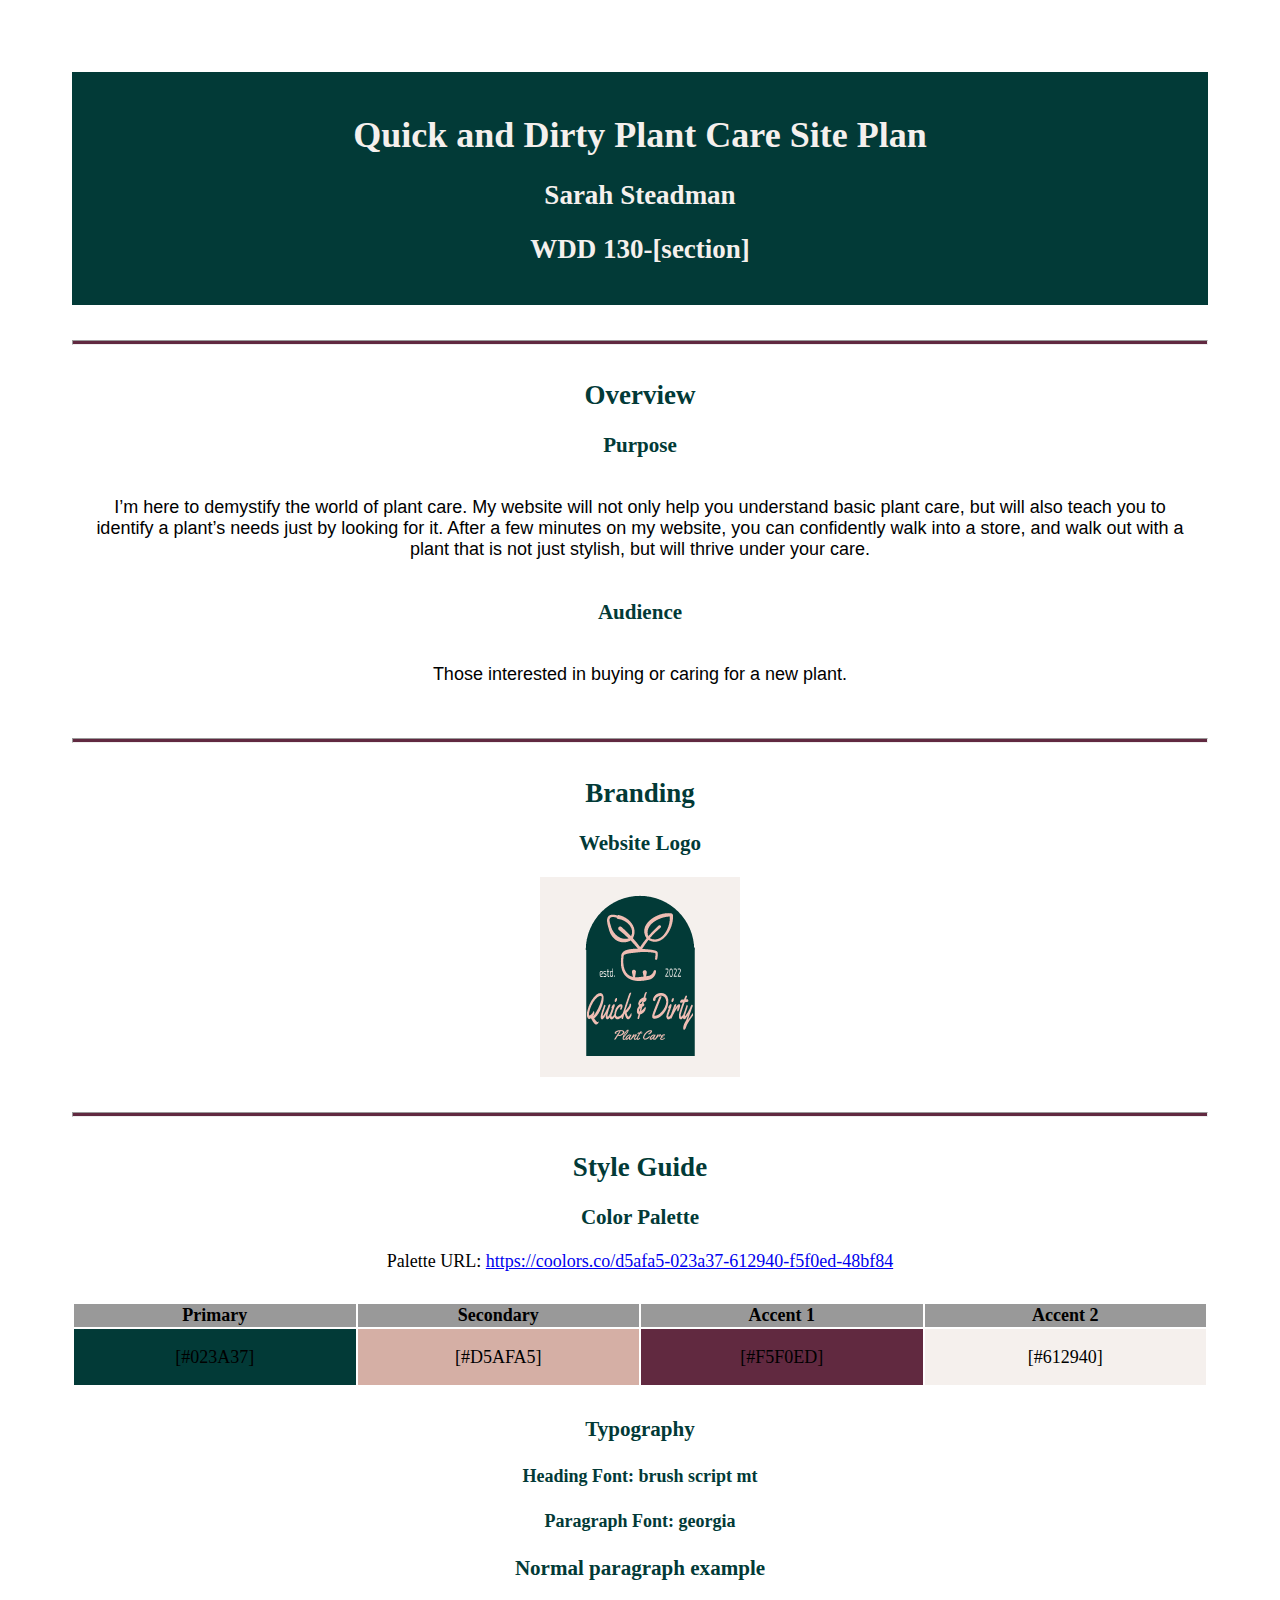
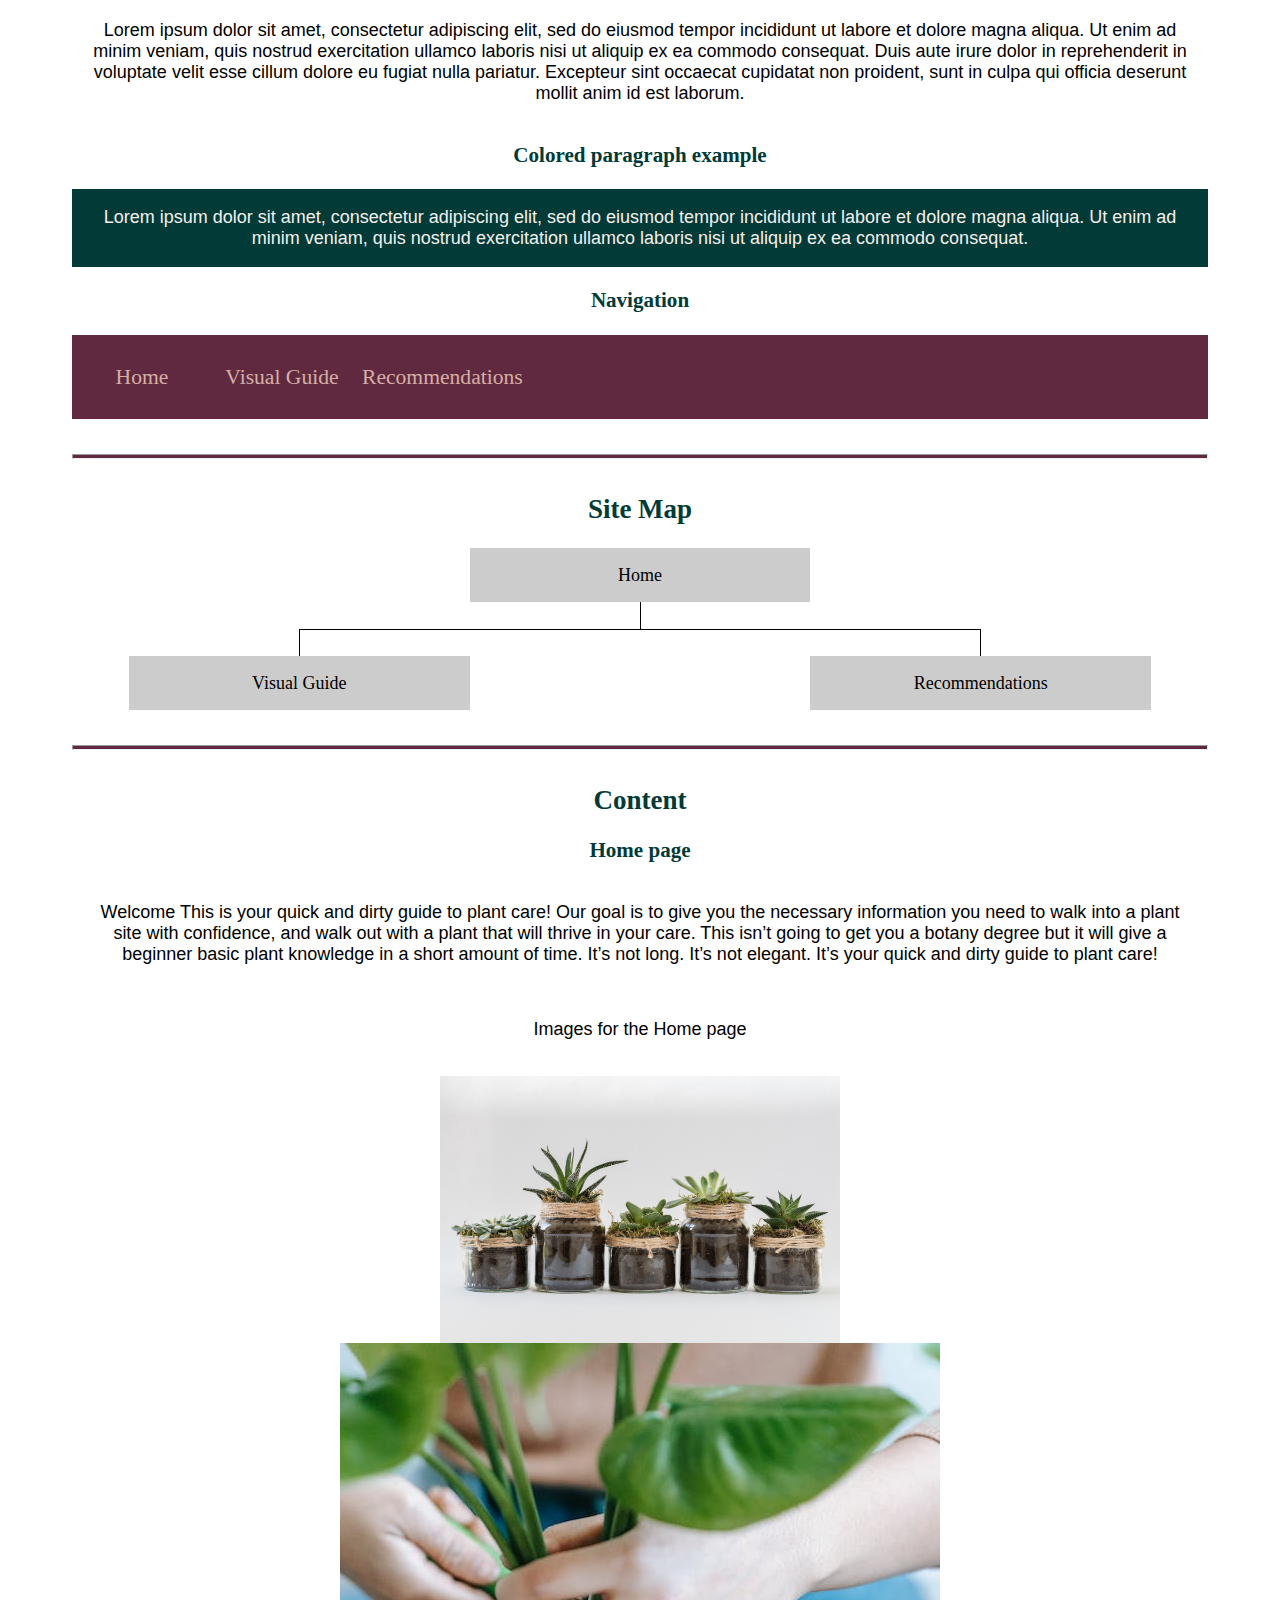
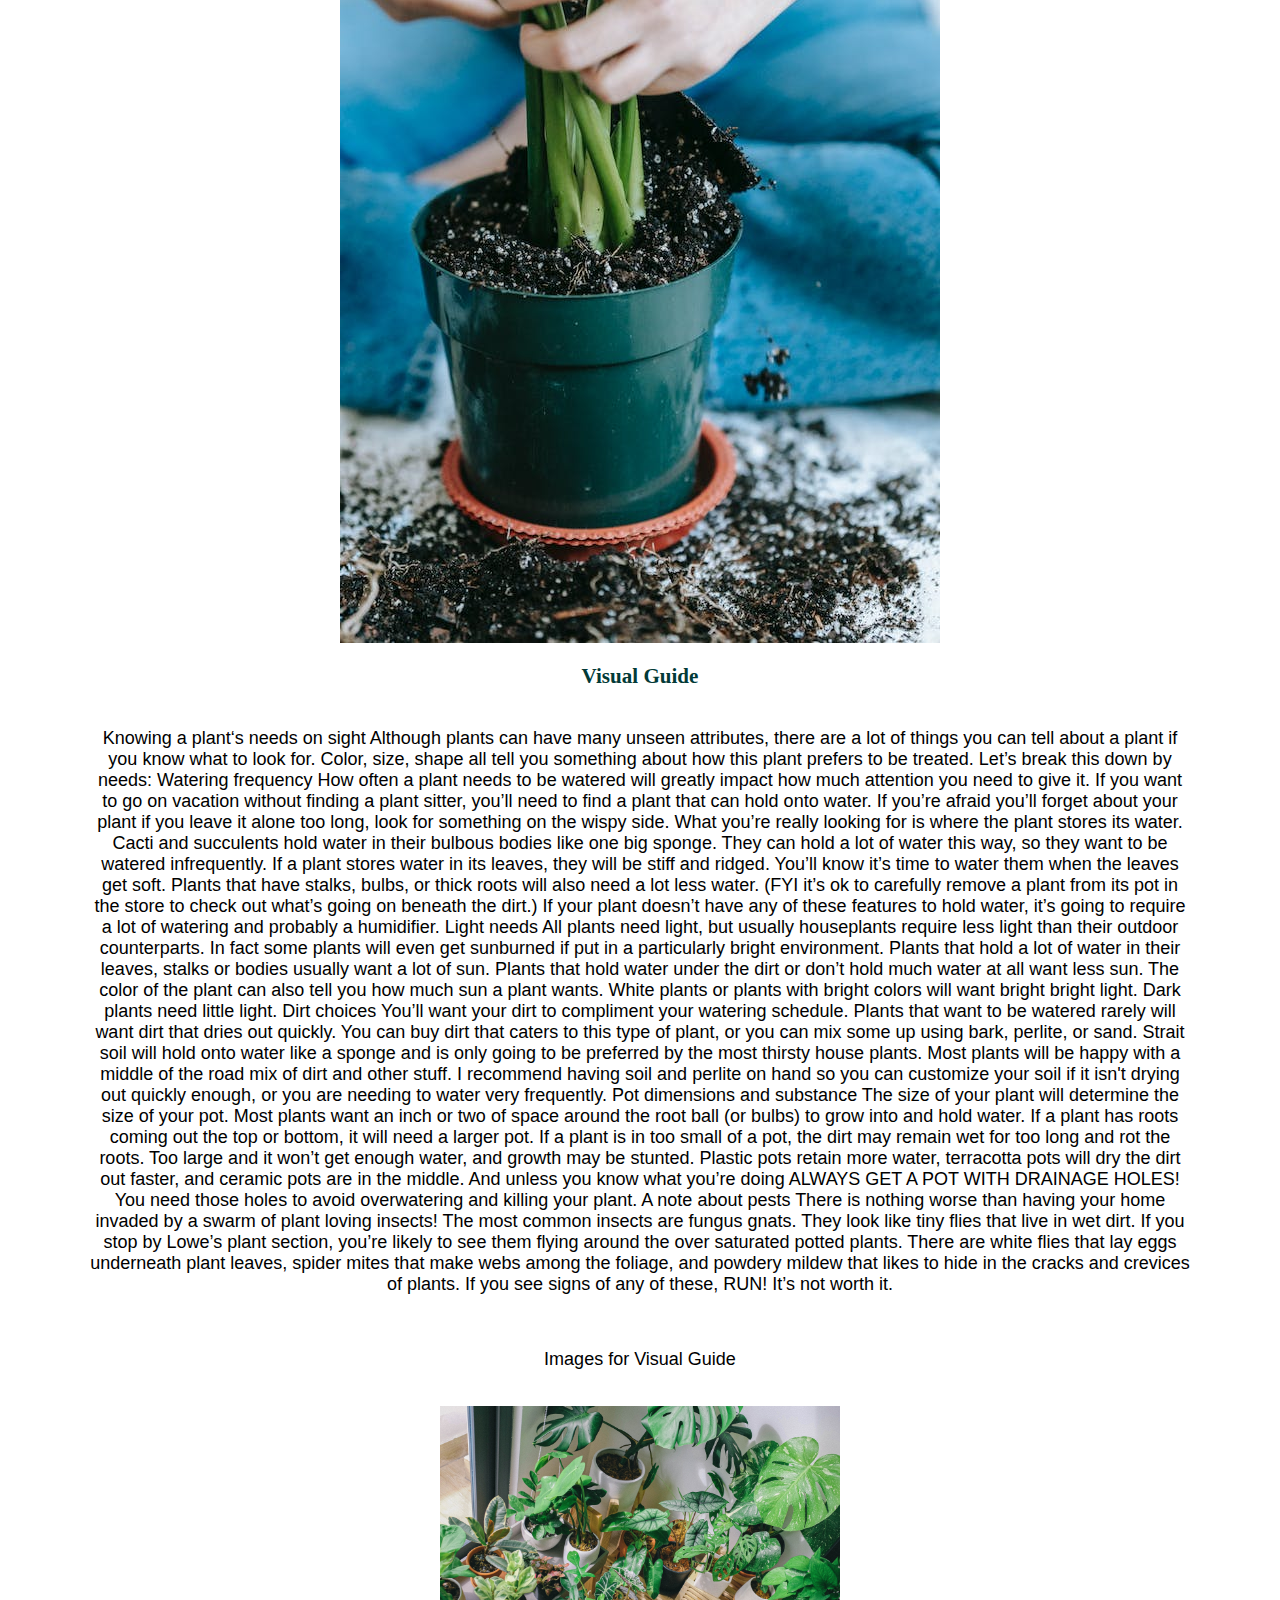
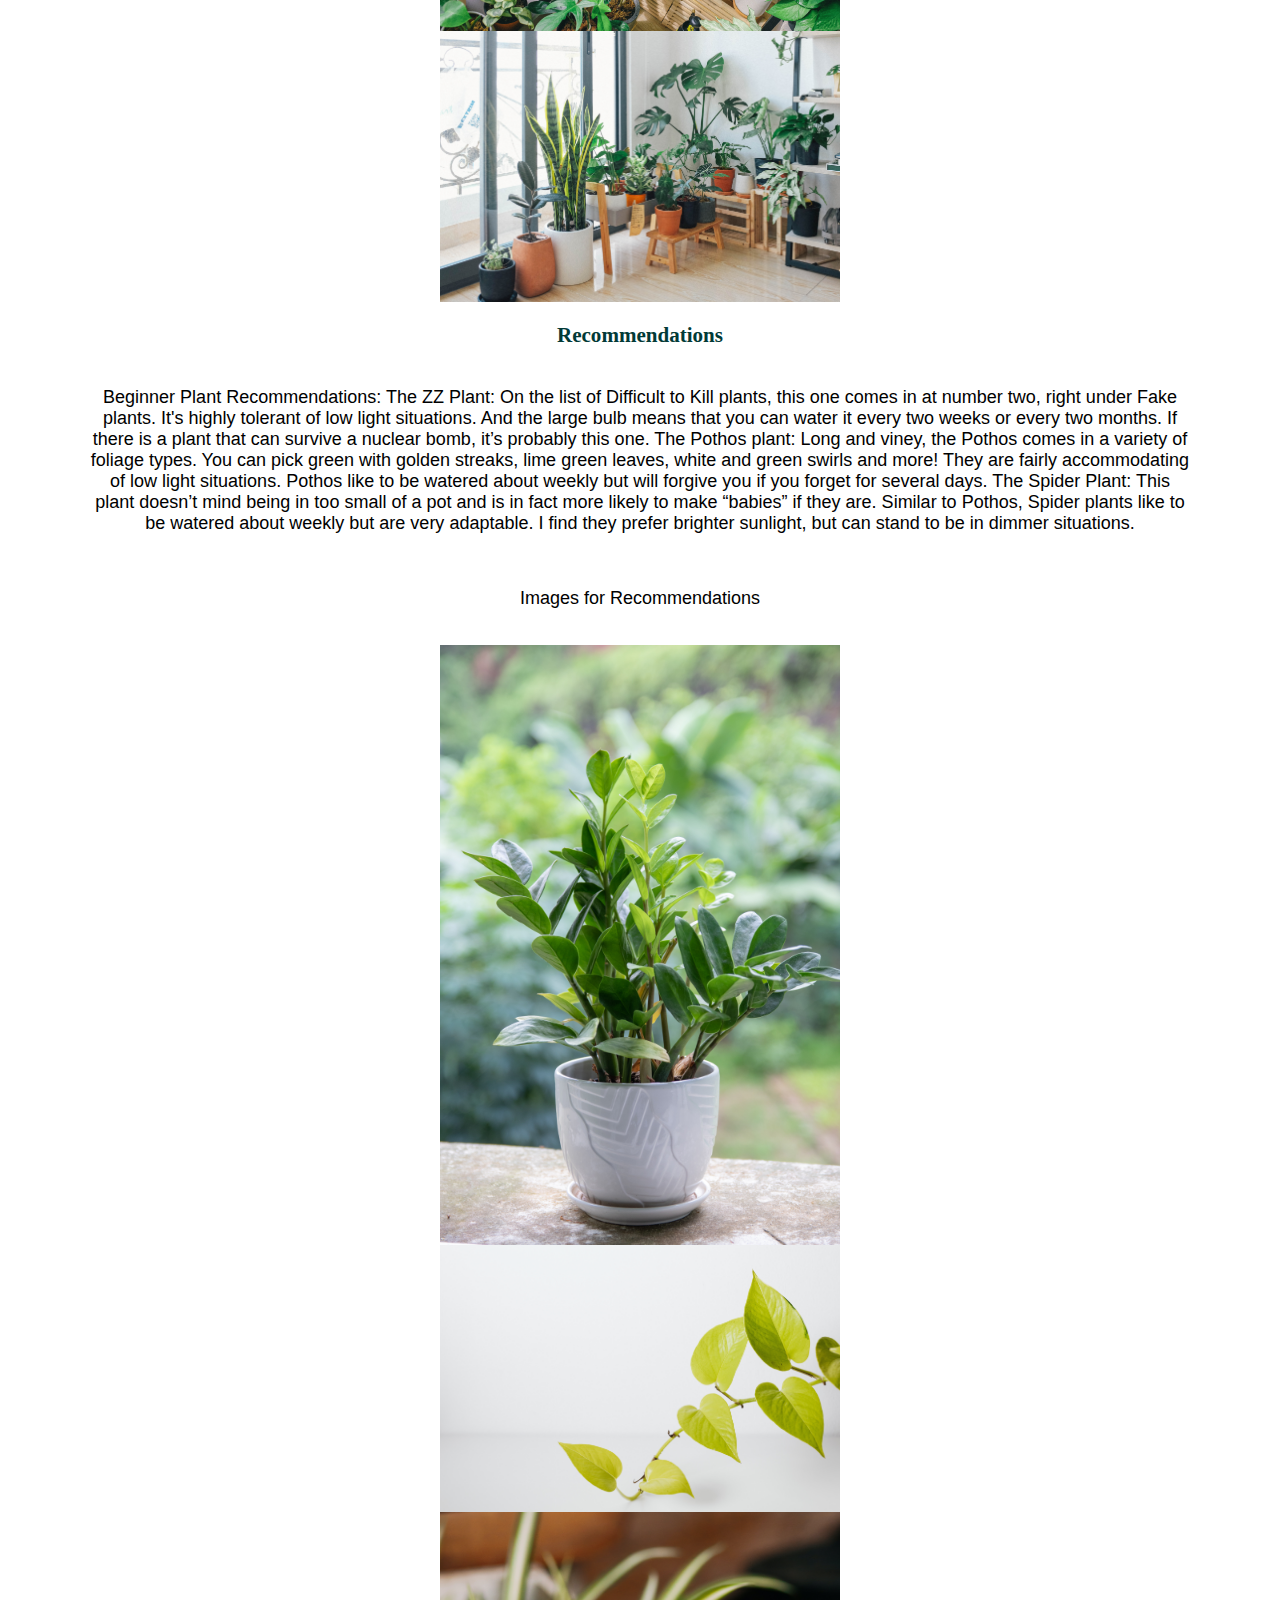
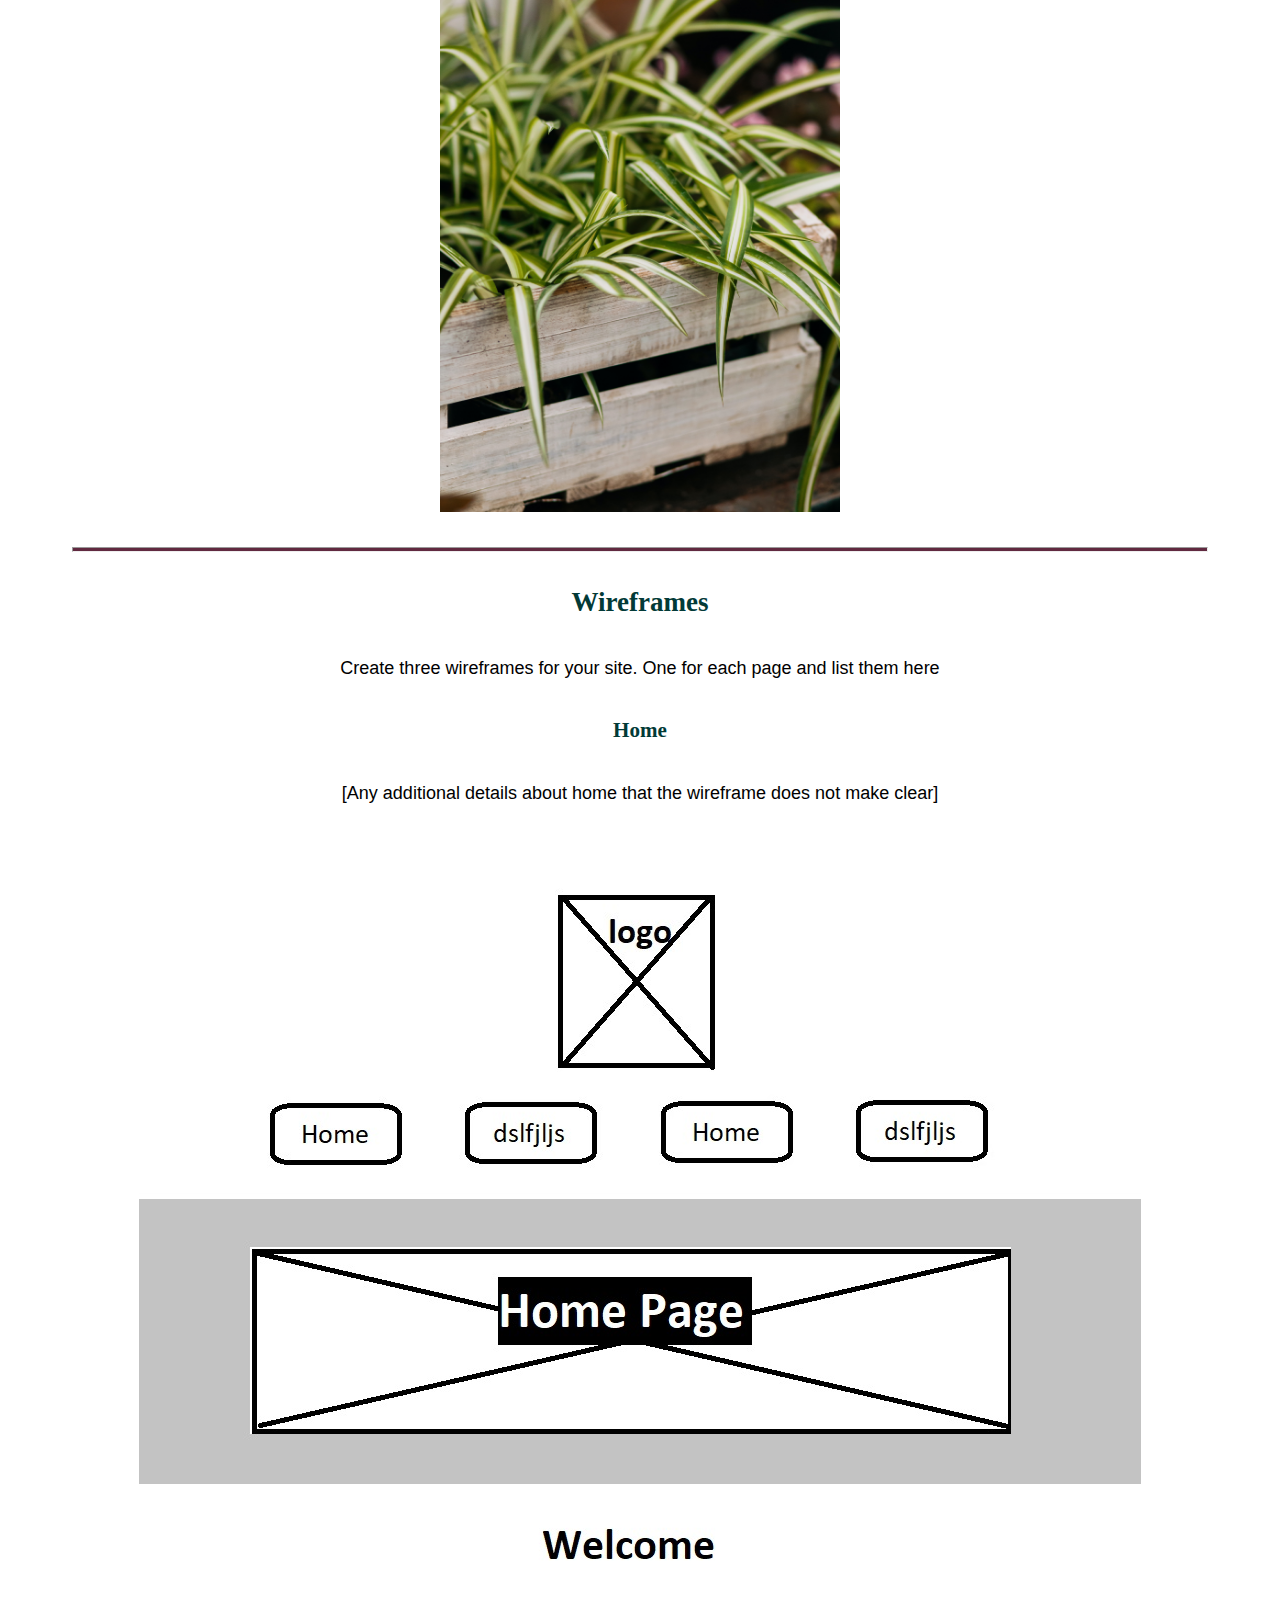
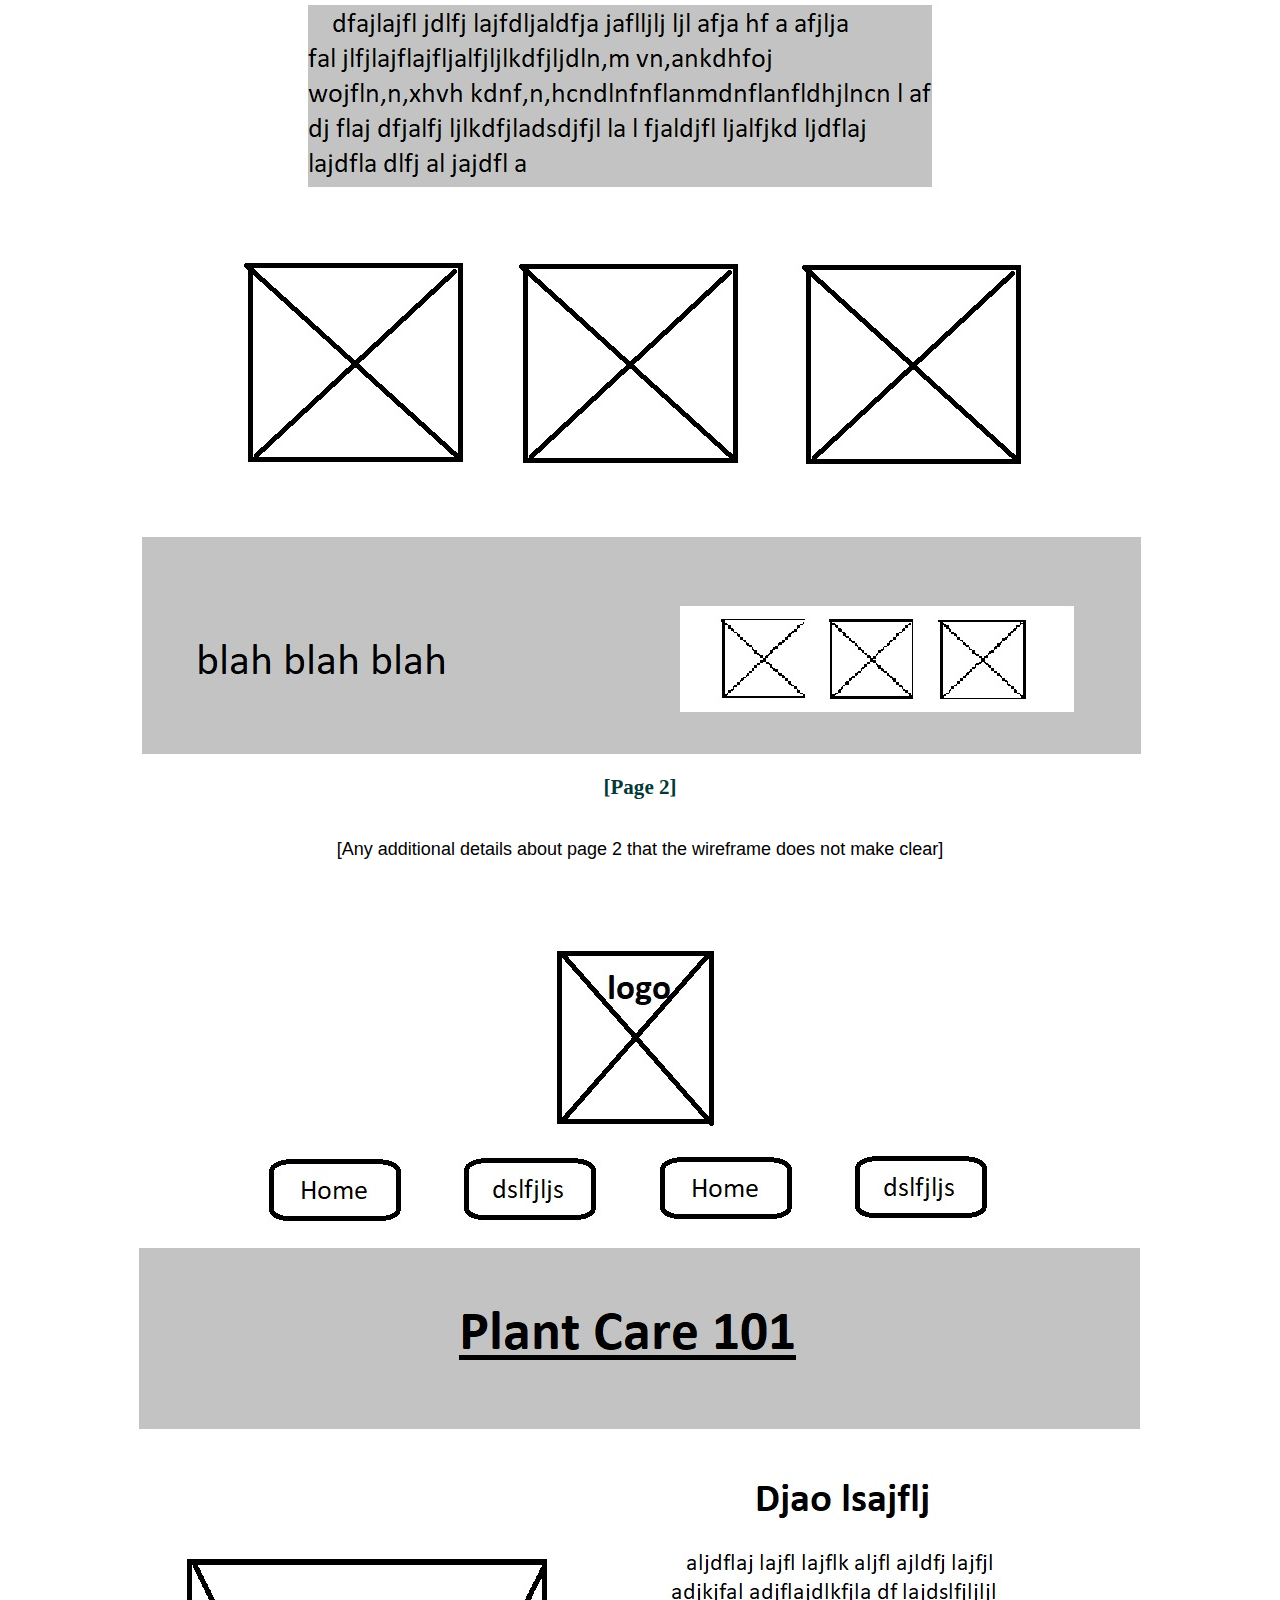
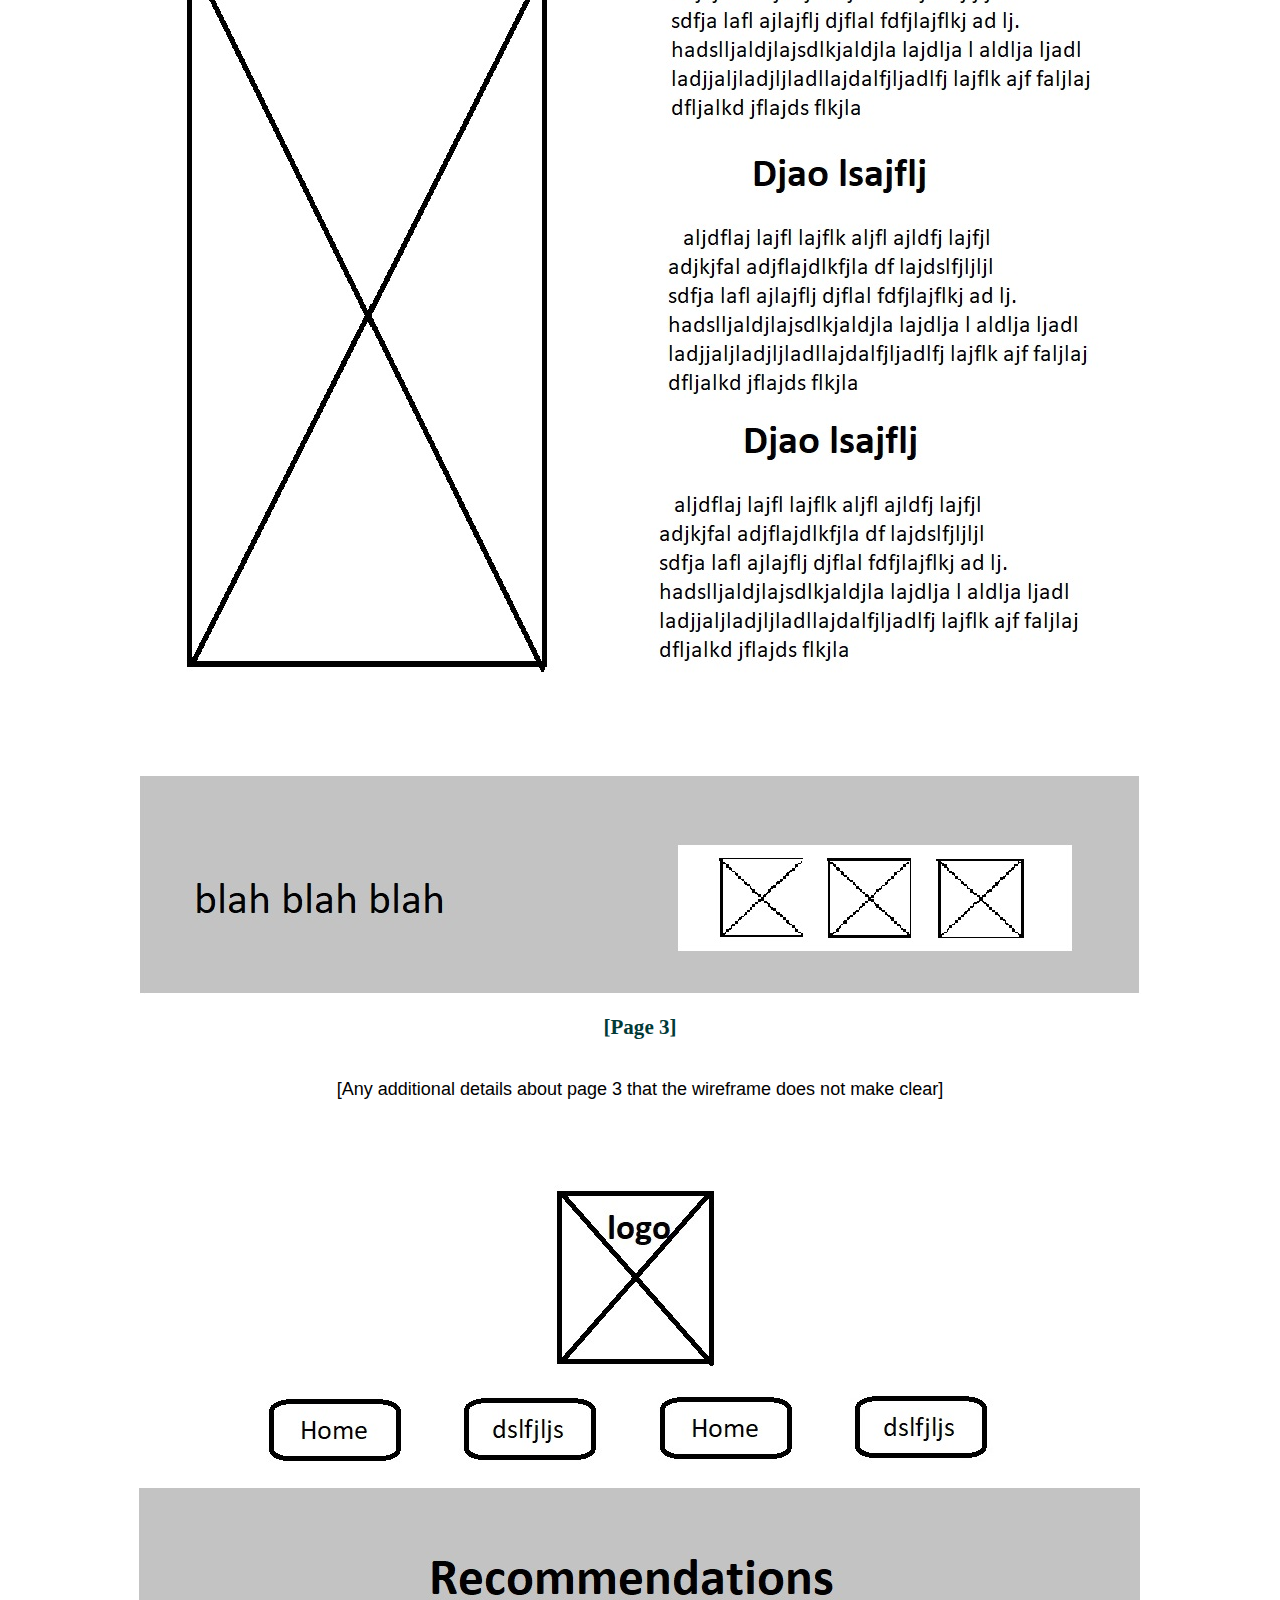
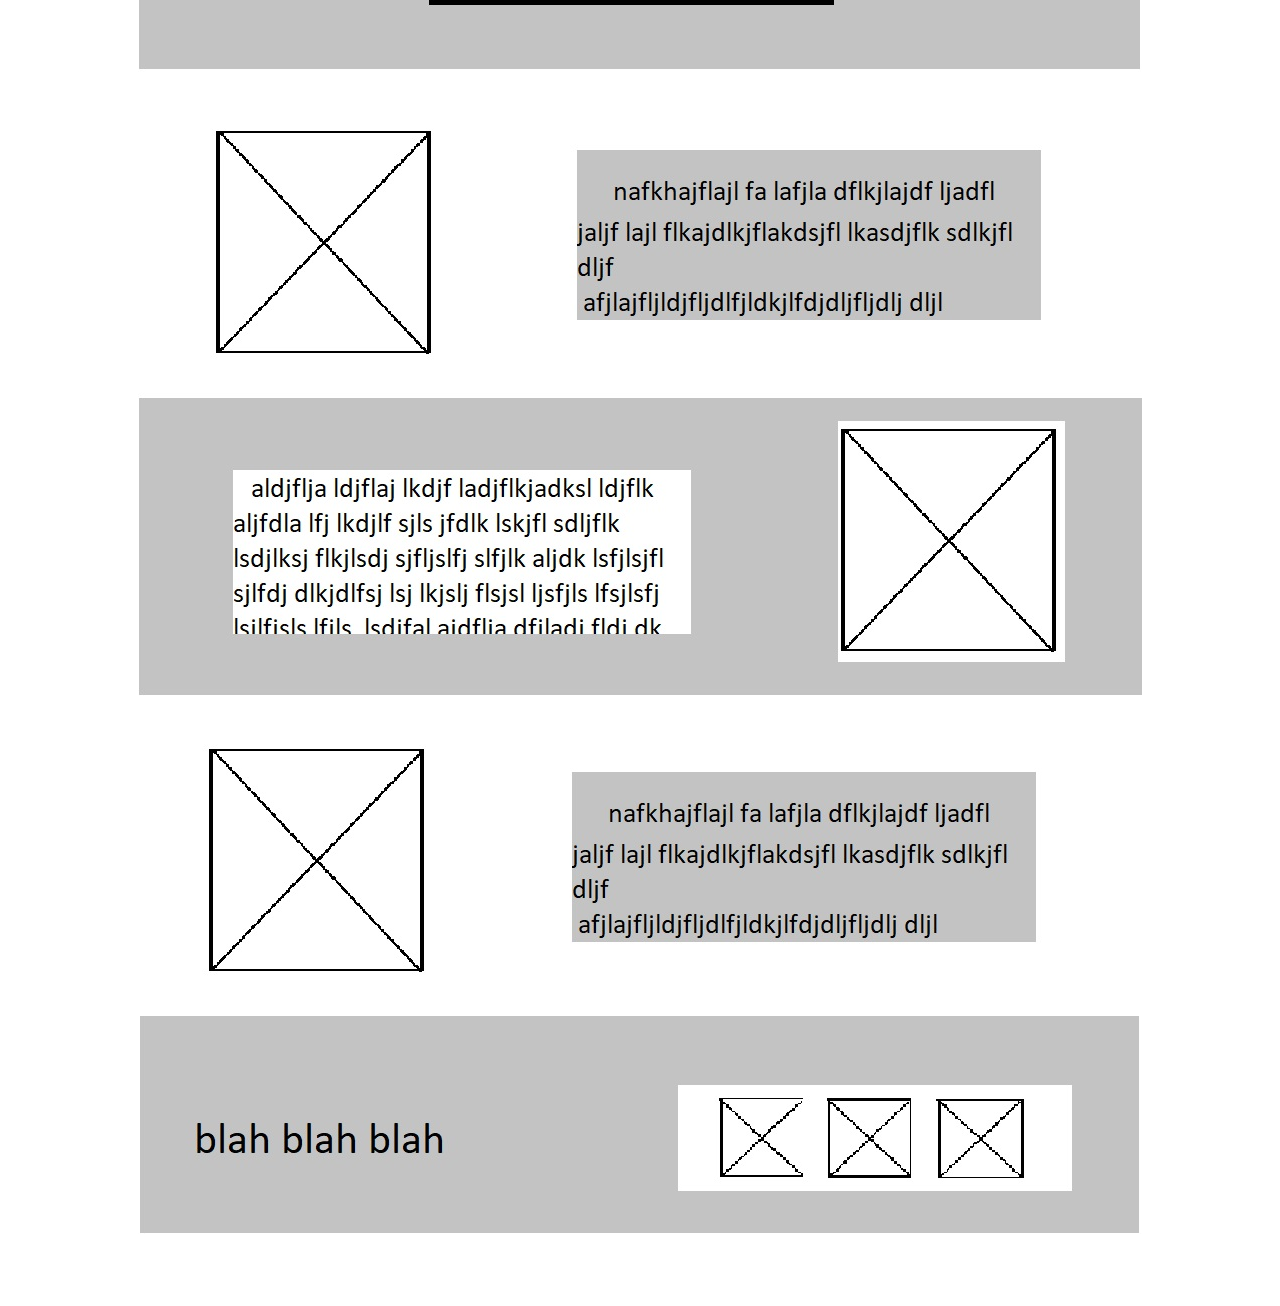
<file: quick-and-dirty-plant-care/site-plan.html>
<!DOCTYPE html>
<html lang="en-us">
    
  <head>
    <meta charset="utf-8">
    <title>Site Plan</title>
    <link type="text/css" rel="stylesheet" href="styles/site-plan.css">
  </head>

  <body>
    <header>
      <h1>Quick and Dirty Plant Care Site Plan</h1>
      <h2>Sarah Steadman</h2>
      <h2>WDD 130-[section]</h2>
      <!-- In the header above, add the name or your site, your name and class number. For example if you are in section 3 you would put WDD 130.03 -->
    </header>
    <main>

      <!-- ------------------------Steps 2-3------------------------------ -->
      <hr>
      <h2>Overview</h2>
      <h3>Purpose</h3>
      <p>I’m here to demystify the world of plant care. My website will not only help you understand basic plant care, but will also teach you to identify a plant’s needs just by looking for it. After a few minutes on my website, you can confidently walk into a store, and walk out with a plant that is not just stylish, but will thrive under your care.</p>  <!-- change this -->


      <h3>Audience</h3>
      <p>Those interested in buying or caring for a new plant.</p>  <!-- change this -->

      <hr>
      <h2>Branding</h2>
      <h3>Website Logo</h3>
      <!-- Replace this with some sort of logo for your site.  A logo can be as simple as the name of your site in a nice font :) -->
      <img src="logo.png" alt="Logo image">
      <hr>
      <h2>
        Style Guide
      </h2>

      <!-- ------------------------Steps 4-8------------------------------ -->

      <h3>
        Color Palette
      </h3>
      <!--  The colors you choose for a website are one of the most important decisions you will make. Follow the instructions on the activity in iLearn then return and replace the color codes below with the hex color codes (the 6 digit numbers that show at the bottom of each color) for the colors you have chosen below.  You should have at least 2 colors but do not have to fill in all 4 if you do not need them.  -->

      <!-- Copy and paste the URL to your finished palette below Make sure to paste it into both spots -->
      Palette URL: <a href="https://coolors.co/d5afa5-023a37-612940-f5f0ed-48bf84" target="_blank">https://coolors.co/d5afa5-023a37-612940-f5f0ed-48bf84</a>


      <table class="colors">
        <tr><th>Primary</th><th>Secondary</th><th>Accent 1</th><th>Accent 2</th></tr>
        <!-- Replace the numbers in the boxes below with your hex color codes. Then switch to the site-plan.css file and change your colors there as well. -->
        <tr><td class="primary">[#023A37]</td><td class="secondary">[#D5AFA5]</td><td class="accent1">[#F5F0ED]</td><td class="accent2">[#612940]</td></tr>
      </table>

      <!-- ------------------------Step 9------------------------------ -->

      <h3>
        Typography
      </h3>
      <!-- Choose a font for your paragraphs (body copy) and headlines. What font(s) have you chosen? Why did you choose what you did?  Make sure to review the list of web safe fonts at W3Schools.org as a starting point.  Think also about which of your colors above you might use for background and font colors. -->

      <h4>
        Heading Font: brush script mt  <!-- change this -->
      </h4>
      <h4>
        Paragraph Font: georgia  <!-- change this -->
      </h4>
      <h3>
        Normal paragraph example
      </h3>
      <p>
        Lorem ipsum dolor sit amet, consectetur adipiscing elit, sed do eiusmod tempor incididunt ut labore et dolore magna aliqua. Ut enim ad minim veniam, quis nostrud exercitation ullamco laboris nisi ut aliquip ex ea commodo consequat. Duis aute irure dolor in reprehenderit in voluptate velit esse cillum dolore eu fugiat nulla pariatur. Excepteur sint occaecat cupidatat non proident, sunt in culpa qui officia deserunt mollit anim id est laborum.
      </p>
      <h3>
        Colored paragraph example
      </h3>
      <p class="colored">
        Lorem ipsum dolor sit amet, consectetur adipiscing elit, sed do eiusmod tempor incididunt ut labore et dolore magna aliqua. Ut enim ad minim veniam, quis nostrud exercitation ullamco laboris nisi ut aliquip ex ea commodo consequat. 
      </p>

      <!-- ------------------------Step 10------------------------------ -->

      <h3>
        Navigation
      </h3>
      <!-- Think about how you want your navigation bar to look. In the site-plan.css file change the colors to your colors to get the look you desire. --> 
      <nav>
        <a href="#">Home</a>
        <a href="#">Visual Guide</a>
        <a href="#">Recommendations</a>
      </nav>
      <hr>
      <h2>
        Site Map
      </h2>
      <div class="sitemap">
        <div class="sm-home">
          Home
        </div>
        <div class="sm-page2">
          Visual Guide <!-- change this -->
        </div>
        <div class="sm-page3">
          Recommendations  <!-- change this -->
        </div>

        <div class="top">
          &nbsp;
        </div>
        <div class="left">
          &nbsp;
        </div>
        <div class="right">
          &nbsp;
        </div>

      </div>

      <!-- --------Content Section -------------- -->
      <hr>
      <h2>
        Content
      </h2>
      <h3>Home page</h3>
      <p>
        Welcome
        This is your quick and dirty guide to plant care! Our goal is to give you the necessary information you need to walk into a plant site with confidence, and walk out with a plant that will thrive in your care. This isn’t going to get you a botany degree but it will give a beginner basic plant knowledge in a short amount of time. It’s not long. It’s not elegant. It’s your quick and dirty guide to plant care!
        
      </p>
      <p>Images for the Home page</p>
        <img src="Home-Page-Plant.jpg" alt="image for homepage"
        width="400px">
        <img src="PlantDirt.jpeg" alt="image for homepage">

      </ul>
      <h3>Visual Guide</h3>
      <p>
        Knowing a plant‘s needs on sight
        Although plants can have many unseen attributes, there are a lot of things you can tell about a plant if you know what to look for. Color, size, shape all tell you something about how this plant prefers to be treated. Let’s break this down by needs:
        
        Watering frequency
        How often a plant needs to be watered will greatly impact how much attention you need to give it. If you want to go on vacation without finding a plant sitter, you’ll need to find a plant that can hold onto water. If you’re afraid you’ll forget about your plant if you leave it alone too long, look for something on the wispy side. What you’re really looking for is where the plant stores its water. Cacti and succulents hold water in their bulbous bodies like one big sponge. They can hold a lot of water this way, so they want to be watered infrequently. If a plant stores water in its leaves, they will be stiff and ridged. You’ll know it’s time to water them when the leaves get soft. Plants that have stalks, bulbs, or thick roots will also need a lot less water. (FYI it’s ok to carefully remove a plant from its pot in the store to check out what’s going on beneath the dirt.) If your plant doesn’t have any of these features to hold water, it’s going to require a lot of watering and probably a humidifier.
        
        Light needs
        All plants need light, but usually houseplants require less light than their outdoor counterparts. In fact some plants will even get sunburned if put in a particularly bright environment. Plants that hold a lot of water in their leaves, stalks or bodies usually want a lot of sun. Plants that hold water under the dirt or don’t hold much water at all want less sun. The color of the plant can also tell you how much sun a plant wants. White plants or plants with bright colors will want bright bright light. Dark plants need little light.
        
        Dirt choices
        You’ll want your dirt to compliment your watering schedule. Plants that want to be watered rarely will want dirt that dries out quickly. You can buy dirt that caters to this type of plant, or you can mix some up using bark, perlite, or sand. Strait soil will hold onto water like a sponge and is only going to be preferred by the most thirsty house plants. Most plants will be happy with a middle of the road mix of dirt and other stuff. I recommend having soil and perlite on hand so you can customize your soil if it isn't drying out quickly enough, or you are needing to water very frequently.
        
        Pot dimensions and substance
        The size of your plant will determine the size of your pot. Most plants want an inch or two of space around the root ball (or bulbs) to grow into and hold water. If a plant has roots coming out the top or bottom, it will need a larger pot. If a plant is in too small of a pot, the dirt may remain wet for too long and rot the roots. Too large and it won’t get enough water, and growth may be stunted. Plastic pots retain more water, terracotta pots will dry the dirt out faster, and ceramic pots are in the middle. And unless you know what you’re doing ALWAYS GET A POT WITH DRAINAGE HOLES! You need those holes to avoid overwatering and killing your plant.
        
        A note about pests
        There is nothing worse than having your home invaded by a swarm of plant loving insects! The most common insects are fungus gnats. They look like tiny flies that live in wet dirt. If you stop by Lowe’s plant section, you’re likely to see them flying around the over saturated potted plants. There are white flies that lay eggs underneath plant leaves, spider mites that make webs among the foliage, and powdery mildew that likes to hide in the cracks and crevices of plants. If you see signs of any of these, RUN! It’s not worth it.
        
      </p>
      <p>Images for Visual Guide</p>
        <img src="TopDownPlants.jpg" alt="image for page"
        width="400">
        <img src="VarietyPlants.jpg" alt="image for page"
        width="400">

      </ul>
      <h3>Recommendations</h3>
      <p>
        Beginner Plant Recommendations:

        The ZZ Plant:
        On the list of Difficult to Kill plants, this one comes in at number two, right under Fake plants. It's highly tolerant of low light situations. And the large bulb means that you can water it every two weeks or every two months. If there is a plant that can survive a nuclear bomb, it’s probably this one.
        
        The Pothos plant:
        Long and viney, the Pothos comes in a variety of foliage types. You can pick green with golden streaks, lime green leaves, white and green swirls and more! They are fairly accommodating of low light situations. Pothos like to be watered about weekly but will forgive you if you forget for several days.
        
        The Spider Plant:
        This plant doesn’t mind being in too small of a pot and is in fact more likely to make “babies” if they are. Similar to Pothos, Spider plants like to be watered about weekly but are very adaptable. I find they prefer brighter sunlight, but can stand to be in dimmer situations.
        
        
      </p>
      <p>Images for Recommendations</p>
        <img src="ZZ.jpg" alt="image for page3"
        width="400">
        <img src="Pothos.jpg" alt="image for page3"
        width="400">
        <img src="SpiderPlant.jpg" alt="image for page3"
        width="400">

      </ul>
      <hr>
      <h2>
        Wireframes
      </h2>
      <p>
        Create three wireframes for your site. One for each page and list them here</p>

      <h3>Home</h3>
      <p>         
        [Any additional details about home that the wireframe does not make clear]
      </p>
      <img src="wireframe.jpg" alt="home page wireframe">

      <h3>[Page 2]</h3>
      <p>         
        [Any additional details about page 2 that the wireframe does not make clear]
      </p>
      <img src="wireframe-plantcare.jpg" alt="visual guide wireframe">

      <h3>[Page 3]</h3>
      <p>         
        [Any additional details about page 3 that the wireframe does not make clear]
      </p>
      <img src="wireframe-reccomendations.jpg" alt="recommendations wireframe">
    </main>
  </body>

</html>
</file>
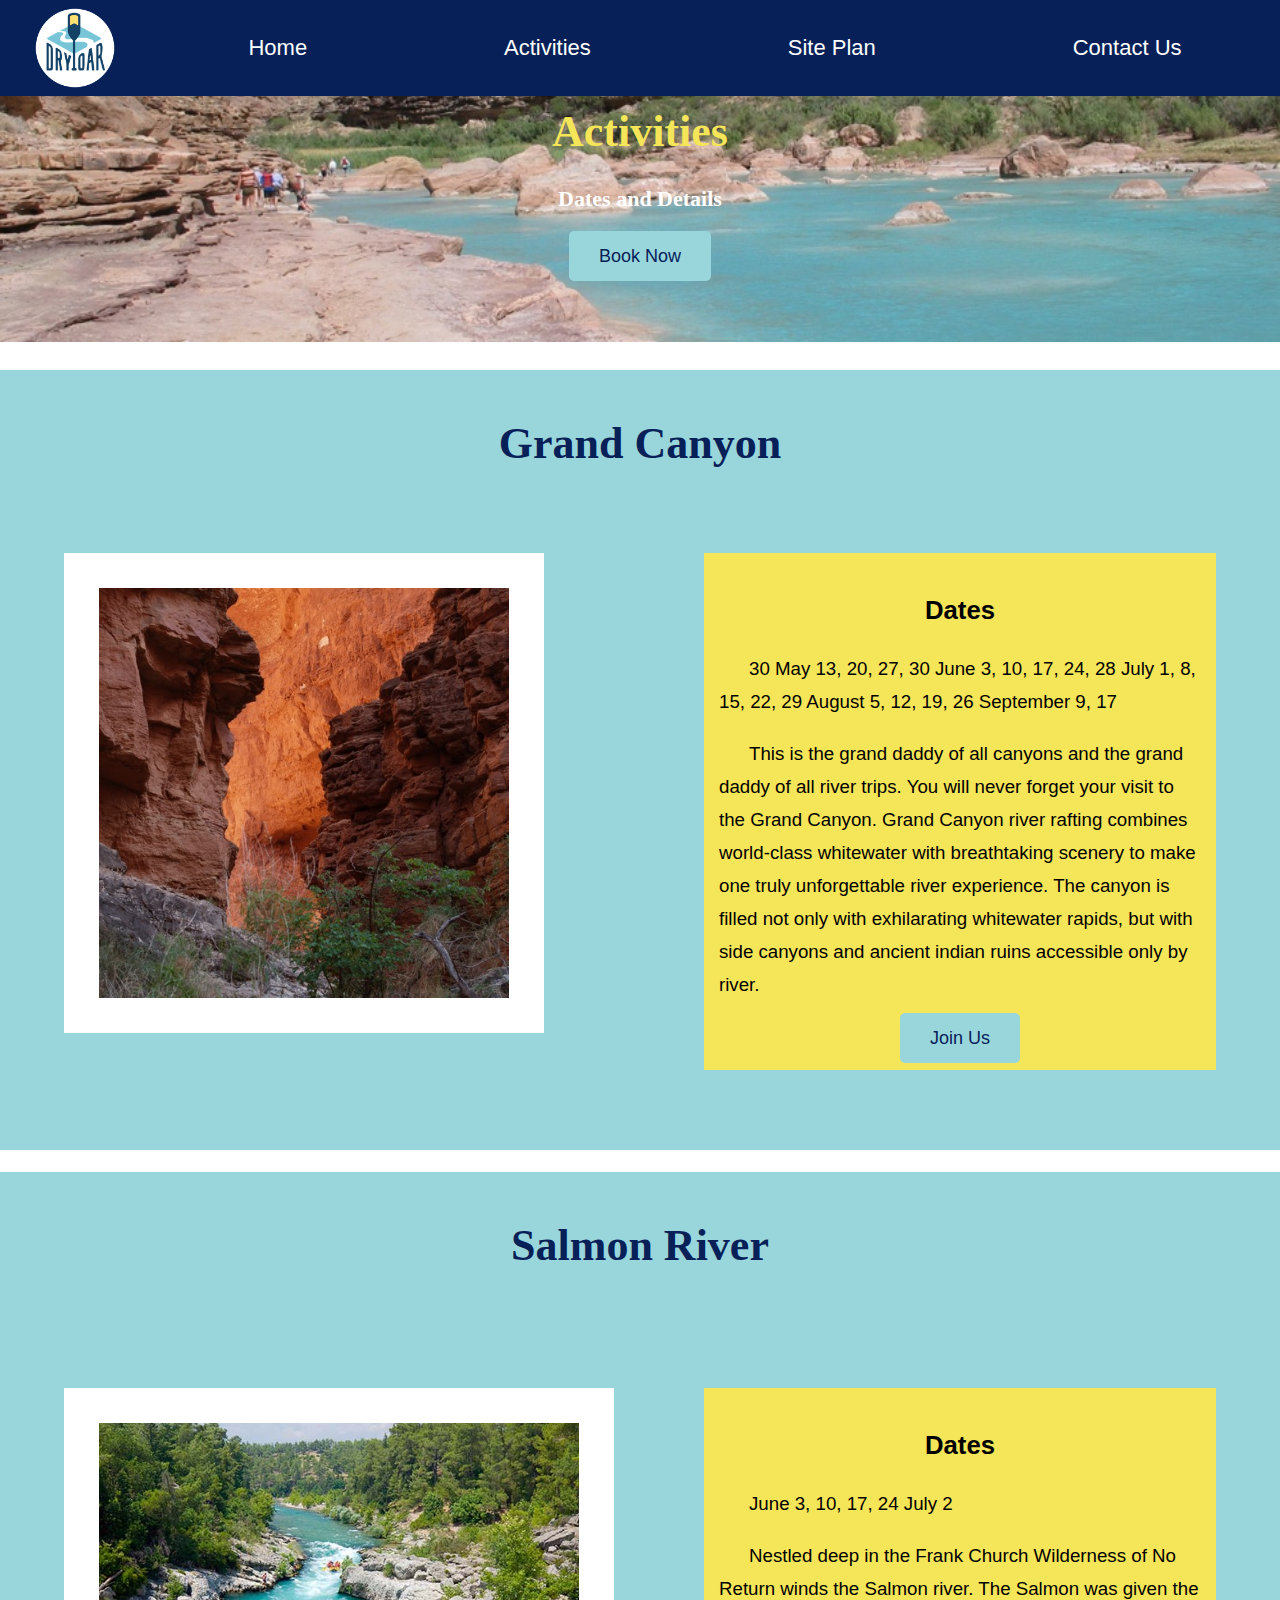
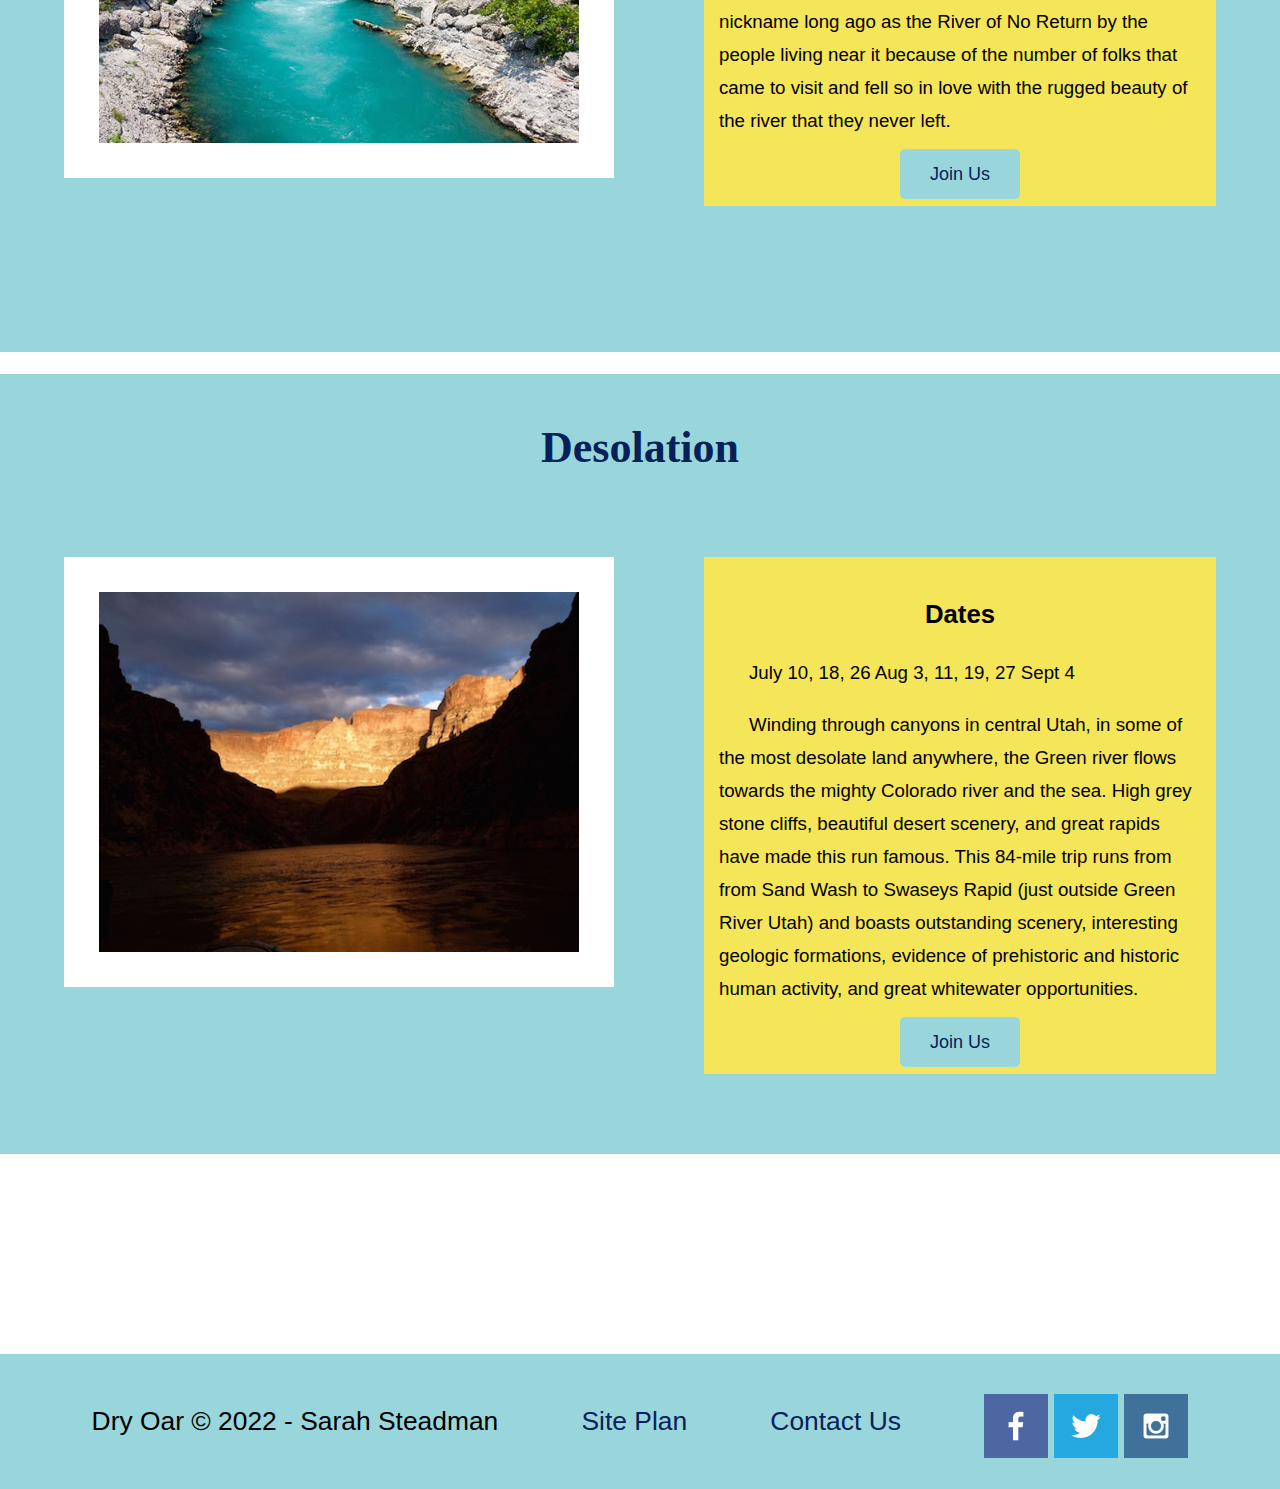
<file: wwr/activities.html>
<!DOCTYPE html>
<html lang="en">
<head>
    <meta charset="UTF-8">
    <meta http-equiv="X-UA-Compatible" content="IE=edge">
    <meta name="viewport" content="width=device-width, initial-scale=1.0">
    <title>Whitewater Rafting Vacations | Dry Oar Boating | Activities</title>
    <link type="text/css" rel="stylesheet" href="Styles/style.css">
</head>
<body>
    <div id = "content">
        <header>
            <a id = "logo_link" href="index.html">
                <img class="logo" src="images/logo.png" alt="Dry Oar Logo">
            </a>
            <nav>
                <a href="index.html">Home</a>
                <a href="activities.html">Activities</a>
                <a href="site-plan=rafting.html">Site Plan</a>
                <a href="contactus.html">Contact Us</a>
            </nav>

        </header>
        <div id = "hero">
            <div id= "hero-box">
                <img id = "hero-img" src="images/littlecolorado-wide.jpg" alt="People hiking next to a river">
            </div>
            <section id = "hero-msg">
                <h1 class="home-title">Activities</h1>
                <h4>Dates and Details</h4>
                <div class = "button-box">
                    <a class="book" href="rates.html">Book Now</a>
                </div>
            </section>
        </div>
        <main>
            <section class = "grand-canyon">
                <h3 class="activity-title">Grand Canyon</h3>
                <div class= "background-a"></div>
                <img class="activity-img" src="images/grand-canyon.jpg" alt="rafting boat">
                <section class="msg-activities">
                    <h3>Dates</h3>
                    <p class = activity-paragraph>30 May 13, 20, 27, 30 June 3, 10, 17, 24, 28 July 1, 8, 15, 22, 29 August 5, 12, 19, 26 September 9, 17 </p>
                    <p class = activity-paragraph>    This is the grand daddy of all canyons and the grand daddy of all river trips. You will never forget your visit to the Grand Canyon.

                        Grand Canyon river rafting combines world-class whitewater with breathtaking scenery to make one truly unforgettable river experience. The canyon is filled not only with exhilarating whitewater rapids, but with side canyons and ancient indian ruins accessible only by river.</p>
                    <a class='join' href="rivers.html">Join Us</a>
                </section>
            </section>
            <section class = "salmon-river">
                <h3 class="activity-title">Salmon River</h3>
                <div class= "background-a"></div>
                <img class="activity-img" src="images/salmon-river.jpg" alt="rafting boat">
                <section class="msg-activities">
                    <h3>Dates</h3>
                    <p class = activity-paragraph> June 3, 10, 17, 24 July 2</p>
                    <p class = activity-paragraph>     Nestled deep in the Frank Church Wilderness of No Return winds the Salmon river. The Salmon was given the nickname long ago as the River of No Return by the people living near it because of the number of folks that came to visit and fell so in love with the rugged beauty of the river that they never left.</p>
                    <a class='join' href="rivers.html">Join Us</a>
                </section>
            </section>
            <section class = "desolation">
                <h3 class="activity-title">Desolation</h3>
                <div class= "background-a"></div>
                <img class="activity-img" src="images/desolation.jpg" alt="rafting boat">
                <section class="msg-activities">
                    <h3>Dates</h3>
                    <p class = activity-paragraph> July 10, 18, 26 Aug 3, 11, 19, 27 Sept 4</p>
                    <p class = activity-paragraph>    Winding through canyons in central Utah, in some of the most desolate land anywhere, the Green river flows towards the mighty Colorado river and the sea. High grey stone cliffs, beautiful desert scenery, and great rapids have made this run famous. This 84-mile trip runs from from Sand Wash to Swaseys Rapid (just outside Green River Utah) and boasts outstanding scenery, interesting geologic formations, evidence of prehistoric and historic human activity, and great whitewater opportunities.</p>
                    <a class='join' href="rivers.html">Join Us</a>
                </section>
            </section>
        </main>
        <footer>
            <p>Dry Oar &copy; 2022 - Sarah Steadman</p>
            <p><a href="site-plan-rafting.html">Site Plan</a></p>
            <p><a href="contactus.html">Contact Us</a></p>
            <div class="social">
                <a href="https://facebook.com" target ="_blank">
                    <img src="images/facebook.png" alt="fb icon">
                </a>
                <a href="https://twitter.com" target ="_blank">
                    <img src="images/twitter.png" alt="twitter icon">
                </a>
                <a href="https://instagram.com" target ="_blank">
                    <img src="images/instagram.png" alt="instagram icon">
                </a>
            </div>        
        </footer>
    </div>
</body>
</html>
</file>
<file: quick-and-dirty-plant-care/styles/styles.css>
body{
    background-color: #D5AFA5;
}
h1, h2{
    font-family: "Brush Script MT"; 
    font-size: 100px;
    text-align: center;
    color: #D5AFA5;
    line-height: 1px;}
h2{
    color: #023A37;
}
p, a{
    font-size: 19px;
    text-indent: 60px;
    font-family: georgia, Helvetica, sans-serif;
}
h3{
    font-family: "Brush Script MT"; 
    font-size: 65px;
    text-align: center;
    color: #D5AFA5;
    line-height: 1px;
    padding-top: 15px;
    text-shadow:  2px 2px 3px #6f7364;
}
h4{
    font-family: "Brush Script MT"; 
    font-size: 50px;
    text-align: center;
    color: #612940;
    line-height: 1px;
    padding-top: 8px;
    text-shadow:  1px 1px 2px #6f7364;
}

header{
    background-color: #D5AFA5;
}
.logo{
    display: block;
    margin: 0 auto;
    margin-top: 40px;
    margin-bottom: 40px;
    border-color: #023A37;
    border-style: dotted;
    border-radius: 15px;
    border-width: 5px;
  }

nav{
    line-height: 3em;
    text-align: center;
    font-size: 1.2em;
    padding-top: 30px;
    padding-bottom: 30px;
    margin-top: 10px;
    margin-bottom: 10px;
    background-color: #612940;
    border-radius: 60px;
}
nav a{
        color:#F5F0ED; 
        text-decoration: none;
        font-size: 18px;
        padding: 15px 30px;
        border-radius: 40px;
        margin-left: 40px;
        margin-right: 40px;
        border-style: solid;
        border-color: #F5F0ED;
    }
nav a:hover{
    background-color: #D5AFA5;
}

#hero-box{
    background-color: #023A37;
    height: 380px;
    display: grid;
    margin-top: 40px;
}
#hero-img{
    display: block;
    margin: 0 auto;
    width: 800px;
    height: 240px;
    border-radius: 20px;
    grid-row: 2;
  }

#welcome-msg{
    line-height: 1.5em;
    background-color: #F5F0ED;
    padding: 35px; 
    grid-column: 6/10;
    grid-row: 6/7;
    box-shadow: 5px 5px 10px #6f7364;
    margin-left: 20%;
    margin-right: 20%;
    border-radius: 10px;
    border-style: dashed;
    border-color: #023A37;
}

.picture-row{
    display: flex;
    justify-content: center;
}
#picture-row-left, #picture-row-middle, #picture-row-right{
    height: 270px;
    width: 300px;
    margin: 40px;
    border-style: solid;
    border-color: #023A37;
    border-width: 5px;
    border-radius: 10px;
}
footer {
    background-color: #612940;
    padding: 25px 50px;
    margin-top: 200px;
    display: flex;
    justify-content: space-around;
    align-items: center;
    text-decoration: none;
}
footer a, footer p{
    text-decoration: none;
    color: #F5F0ED;
}
footer .social img {
    padding-top: 15px;
}

#title-background{
    background-color: #023A37;
    height: 225px;
    border-color: #F5F0ED;
    border-style: dotted;
    border-radius: 15px;
    border-width: 6px;
    margin-left: 50px;
    margin-right: 50px;
    margin-top: 25px;
}
#zz, #pothos, #spider{
    display: grid;
    grid-template-columns: repeat(20, 1fr);
    margin: 40px;
    padding-top: 40px;
    padding-bottom: 40px;
}
#pothos{
    background-color: #023A37;
    border-radius: 20px;
    padding-top: 40px;
    padding-bottom: 40px;
}
.rec-img{
    height: 320px;
    width: auto;
    border-style: solid;
    border-color: #F5F0ED;
    border-width: 20px;
    grid-column: 4;
    border-radius: 5px;
}
#pothos-img{
    grid-column: 18;
}

.rec-p {
    background-color: #F5F0ED;
    padding: 10px; 
    padding-left: 30px;
    padding-right: 30px;
    grid-column: 8/20;
    text-align: left;
    text-indent: 30px;
    border-style: dotted;
    border-color: #612940;
    border-width: 5px;
    border-radius: 10px;
    height: 290px;
    margin-top: 20px;
}
#pothos-p{
    grid-column: 2/16;
}


#care-grid{
    display: grid;
    grid-template-rows: repeat(30, 30px);
    grid-template-columns: 1fr 1fr;
}
#plant-table {
    width: 400px;
    height: 800px;
    border-style: solid;
    border-color: #612940;
    border-width: 25px;
    margin: 0 auto;
    grid-row: 4;

}
#care-words{
    grid-column: 2;
    grid-row: 3;
    width: 500px;
    height: 870px;
    padding: 15px;
    overflow-y: scroll;
    background-color: #F5F0ED;
    margin: 0 auto;
    border-style: dotted;
    border-color: #612940;
    border-width: 8px;
    color:#023A37;
}
form {
    /* Center the form on the page */
    margin: 0 auto;
    width: 400px;
    /* Form outline */
    padding: 1em;
    border: 1px solid #ccc;
    border-radius: 1em;
  }
  
  ul {
    list-style: none;
    padding: 0;
    margin: 0;
  }
  
  form li + li {
    margin-top: 1em;
  }
  
  label {
    /* Uniform size & alignment */
    display: inline-block;
    width: 90px;
    text-align: right;
  }
  
  input,
  textarea {
    /* To make sure that all text fields have the same font settings
       By default, textareas have a monospace font */
    font: 1em sans-serif;
  
    /* Uniform text field size */
    width: 300px;
    box-sizing: border-box;
  
    /* Match form field borders */
    border: 1px solid #999;
  }
  
  input:focus,
  textarea:focus {
    /* Additional highlight for focused elements */
    border-color: #000;
  }
  
  textarea {
    /* Align multiline text fields with their labels */
    vertical-align: top;
  
    /* Provide space to type some text */
    height: 5em;
  }
  
  .button {
    /* Align buttons with the text fields */
    padding-left: 90px; /* same size as the label elements */
  }
  
  button {
    /* This extra margin represent roughly the same space as the space
       between the labels and their text fields */
    margin-left: 0.5em;
  }
  
#feedback {
    background-color: antiquewhite;
    position: absolute;
    top: 0;
    left: 0;
    right: 0;
    padding: .5em;
    /* make this element invisible until we are ready for it */
    display: none;      
}
.moveDown {
    margin-top: 3em;
}
</file>
<file: wwr/Styles/style.css>
div {
    max-width: 1600px;   
}
#content {
    margin: 0 auto;
}
nav a {
    text-align: center;
    color: #ffffff;
    text-decoration: none;
    padding: 35px;
}  
#hero-msg h1, #hero-msg h4 {
    font-family: "Book Antiqua", "Lucida  Console", "Palatino";
    text-align: center;
}
.button-box {
    text-align: center;
}
main section {
    text-align: center;
}
#background {
    height: 725px;
    grid-column: 1/13;
    grid-row: 4/9;
    background-color: #98D6DC; 
    z-index: -1;
}
body {
    margin: 0;
    padding: 0;
    font-family: Georgia, Helvetica, sans-serif;
    font-size: 22px;
    background-color: #ffffff; 
}
header {
    background-color: #072158; 
    display: grid;
    grid-template-columns: 150px auto;
}
nav a:hover {
    background-color: #F5E559;
    color:#072158; 
}
.book, .join {
    background-color: #98D6DC;
    color:#072158; 
    text-decoration: none;
    font-size: 18px;
    padding: 15px 30px;
    margin-top: 50px;
    border-radius: 5px;
}
.book:hover, .join:hover {
    background-color: #ffffff; 
    color: #072158;
}
.msg {
    line-height: 1.5em;
    background-color: #F5E559;
    padding: 35px; 
    grid-column: 6/10;
    grid-row: 6/7;
    box-shadow: 5px 5px 10px #6f7364;
}
footer {
    background-color: #98D6DC;
    padding: 25px 50px;
    margin-top: 200px;
    display: flex;
    justify-content: space-around;
    align-items: center;

}
.home-title {
    font-family: "Book Antiqua", "Lucida  Console", "Palatino";
    font-size: 2em;
    color:#F5E559;
    margin-top: 10px;
}
h4 {
    color:#072158;
}
.msg h2 {
    color: #072158;
    font-family: "Book Antiqua", "Lucida  Console", "Palatino";
}
.msg p {
    color:#072158;
    font-size: .8em;
    padding-bottom: 15px;
}
footer h3 {
    color: #072158;
}
footer a {
    color: #072158;
    text-decoration: none;
}
footer a:hover {
    background-color: #ffffff;
}
.logo {
    width: 80px;
}
.icon {
    width: 80px;
    padding-top: 10px;
}
#hero-img {
    width: 100%;
}
footer p {
    font-size: 1.2em;
}    
footer p a:hover {
    text-decoration: underline;
}  
h2 {
    margin: 0;
}
#logo_link {
    padding-top: 5px;
    justify-self: center;
    align-self: center;
}
footer .social img {
    padding-top: 15px;
}
.rivers-card, .camping-card, .rapids-card {
    margin: 200px 0;
}
.card-img {
    border: 10px solid #000000;
    width: 100%
}
main section img {
    box-sizing: border-box;
}
nav {
    display: flex;
    justify-content: space-around;
}
#hero {
    display: grid;
    grid-template-columns: 1fr 3fr 1fr;
    margin-top: -100px;
}
#hero-box {
    grid-column: 1/4;
    grid-row: 1/3;
    z-index: -1;
}
#hero-msg h4 {
    color: white;
}
#hero-msg {
    grid-column: 2/3;
    grid-row: 1/2;
    margin-top: 100px;
}
.home-grid {
    display: grid;
    grid-template-columns: 1fr 1fr 1fr 1fr 1fr 1fr 1fr 1fr 1fr 1fr;
}

.mountains {
    width: 100%;
    grid-column: 2/7;
    grid-row: 5/8;
    box-shadow: 5px 5px 10px #6f7364;
}
.rivers-card {
    grid-row: 2/3;
    grid-column: 2/4;
}
.camping-card {
    grid-row: 2/3;
    grid-column: 5/7;
}
.rapids-card {
    grid-row: 2/3;
    grid-column: 8/10;
}
.card-img {
    border: 10px solid #d9c2a3;
    transition: transform .5s;
    box-shadow: 5px 5px 10px #6f7364;
}
.card-img:hover {
    opacity: .6;
    transform: scale(1.1);
}
.grand-canyon, .desolation, .salmon-river{
    display: grid;
    grid-template-columns: repeat(20, 1fr);


}
.msg-activities {
    line-height: 1.5em;
    background-color: #F5E559;
    padding: 15px; 
    grid-column: 12/20;
    grid-row: 4/7;

}
.activity-paragraph{
    font-size: .85em;
    text-align: left;
    text-indent: 30px;
}
.activity-img{
    padding: 35px; 
    grid-column: 2/8;
    grid-row: 3/8;
    z-index: 1;
    max-width: 550px;
    max-height: 480px;
    background-color: #ffffff;
}

.activity-title {
    font-family: "Book Antiqua", "Lucida  Console", "Palatino";
    font-size: 2em;
    grid-column: 8/14;
    grid-row: 1/2;
    margin-top: 70px;
    color: #072158;
}
.background-a {
    height: 780px;
    grid-column: 1/21;
    grid-row: 1/10;
    background-color: #98D6DC; 
    z-index: -1;
    margin-top: 1em;
}
form {
    /* Center the form on the page */
    margin: 0 auto;
    width: 400px;
    /* Form outline */
    padding: 1em;
    border: 1px solid #ccc;
    border-radius: 1em;
  }
  
  ul {
    list-style: none;
    padding: 0;
    margin: 0;
  }
  
  form li + li {
    margin-top: 1em;
  }
  
  label {
    /* Uniform size & alignment */
    display: inline-block;
    width: 90px;
    text-align: right;
  }
  
  input,
  textarea {
    /* To make sure that all text fields have the same font settings
       By default, textareas have a monospace font */
    font: 1em sans-serif;
  
    /* Uniform text field size */
    width: 300px;
    box-sizing: border-box;
  
    /* Match form field borders */
    border: 1px solid #999;
  }
  
  input:focus,
  textarea:focus {
    /* Additional highlight for focused elements */
    border-color: #000;
  }
  
  textarea {
    /* Align multiline text fields with their labels */
    vertical-align: top;
  
    /* Provide space to type some text */
    height: 5em;
  }
  
  .button {
    /* Align buttons with the text fields */
    padding-left: 90px; /* same size as the label elements */
  }
  
  button {
    /* This extra margin represent roughly the same space as the space
       between the labels and their text fields */
    margin-left: 0.5em;
  }
  
#feedback {
    background-color: antiquewhite;
    position: absolute;
    top: 0;
    left: 0;
    right: 0;
    padding: .5em;
    /* make this element invisible until we are ready for it */
    display: none;      
}
.moveDown {
    margin-top: 3em;
}
                    
  

@media screen and (max-width: 900px) {
    #hero, .home-grid {
        display: block;
        height: auto;
    }
    nav, footer {
        flex-direction: column;
    }
    nav a {
        display: block;
        padding: 15px;
    }
    #hero {
        margin-top: 0;
    }
    #hero-msg {
        margin-top: 0;
    }
    #hero-msg h4 {
        display: none;
    }
    .home-title {
        font-size: 25px;
        color: #6f7364;
    }
    .rivers-card, .camping-card, .rapids-card { 
        margin: 50px auto;
        width: 60%;
    }
    #background {
        display: none;
    }
    .mountains, .msg {
        width: 80%;
        display: block;
        margin: 0 auto;
    }
    footer {
        margin-top: 25px;
    }
}
</file>
<file: positionstyles.css>
/* CSS - Name: "positionstyles.css" */
/* Activity 1 styles */
.content1 {
  /* This is the parent of the activity 1 boxes. */
display: grid;
grid-template-columns: 1fr 1fr;
justify-items: center;
grid-gap: 20px;
}
.red1 { 
  width: 100%; 
  height: 100px; 
  background-color: red; 
  grid-column: 1/3;

} 
.green1 {
  width: 200px; 
  height: 200px; 
  background-color: green; 

} 
.yellow1 {
  width: 200px; 
  height: 200px; 
  background-color: gold; 
} 
.blue1 {
  width: 100%; 
  height: 100px; 
  background-color: blue;
  grid-column: 1/3; 
} 
/* Activity 2 styles */ 
.content2 {
  /* This is the parent of the activity 2 boxes. */
  display: grid;
  grid-template-columns:  50px 50px 50px 50px 50px;
  grid-template-rows: 50px 50px 50px 50px 50px;


}
.red2 {
  width: 100px; 
  height: 100px; 
  background-color: red; 
  grid-row: 1;
  grid-column: 1;

} 
.green2 { 
  width: 100px; 
  height: 100px; 
  background-color: green; 
  grid-row: 2;
  grid-column: 2;
} 
.yellow2 {
  width: 100px; 
  height: 100px; 
  background-color: gold; 
  grid-row: 3;
  grid-column: 3;
} 
.blue2 {
  width: 100px; 
  height: 100px; 
  background-color: blue;   
  grid-row: 4;
  grid-column: 4;
} 
/* Activity 3 styles */ 
.content3 {
  /* This is the parent of the activity 3 boxes. */
  display: grid;
  grid-template-columns: 1fr 1fr;
  grid-column-gap: 50px;
}
.red3 {
  width: 100%; 
  height: 60px; 
  background-color: red;  
  grid-column: 1/3;
} 
.green3 {
  width: 100%; 
  height: 100px; 
  background-color: green;
} 
.yellow3 {
  width: 100%; 
  height: 100px; 
  background-color: gold; 
} 
.blue3 {
  width: 100%;
  height: 60px; 
  background-color: blue;  
  grid-column: 1/3;
} 
/* Activity 4 styles */ 
.content4 {
  /* This is the parent of the activity 4 boxes. */
  display: grid;
  grid-template-columns: 1fr 1fr;
}
.red4 {
  width: 100%; 
  height: 300px; 
  background-color: red; 
  grid-row: 1/4;
} 
.green4 {
  width: 100%; 
  height: 100px;  
  background-color: green; 
  grid-column: 2;
} 
.yellow4 {
  width: 100%; 
  height: 100px; 
  background-color: gold; 
  grid-column: 2;
  grid-row: 2;
} 
.blue4 {
  width: 100%; 
  height: 100px;  
  background-color: blue; 
  grid-column: 2;
  grid-row: 3;
} 
/* Activity 5 styles */ 
.content5 {
  /* This is the parent of the activity 5 boxes. */
  height: 400px;
  
}
.red5 { 
  width: 100%; 
  height: 100px; 
  background-color: red; 
} 
.green5 { 
  width: 200px; 
  height: 200px; 
  background-color: green; 
  float: left;

} 
.yellow5 {
  width: 100%; 
  height: 300px; 
  background-color: gold; 

} 
.blue5 {
  width: 100%; 
  height: 100px; 
  background-color: blue; 
} 
/* Activity 6 styles */ 
.content6 {
  /* This is the parent of the activity 6 boxes. */
  display: grid;
  grid-template-columns: 1fr 1fr 1fr 1fr 1fr 1fr 1fr 1fr 1fr 1fr;
}
.red6 {
  width: 250px; 
  height: 100px; 
  background-color: red; 
  grid-column: 1/6;
  grid-row: 1/4;
  
} 
.green6 {
  width: 100px; 
  height: 100px; 
  background-color: green; 
  grid-column: 1/4;
  grid-row: 7/10;
  z-index: 1;
} 
.yellow6 {
  width: 100px; 
  height: 250px; 
  background-color: gold;
  grid-column: 6/10; 
  grid-row: 4/10;
  z-index: 1;
} 
.blue6 {
  width: 250px; 
  height: 250px; 
  background-color: blue; 
  grid-row: 2/8;
  grid-column: 2/8;
} 


/* Do not make any changes below here */
.activity {
  width: 70%; 
  margin: 20px auto; 
  font-family: Arial, sans-serif; 
  border: 1px solid black; 
  padding: 10px; 
  clear:both; 
  overflow: auto;
} 

.hint {
  border: 1px solid grey;
  background: #e0e0e0;
  padding: .5em;
  position: relative;
  margin: 1em 0;
}
.hint h3 {
  margin: 0;
}
.hint:hover {
  background: #d0d0d0;
}
.hint > div {
  display: none;
}

.hint input[type=checkbox] {
  position: absolute;
  width: 100%;
  height: 100%;
  opacity: 0;
  z-index: 1;
  cursor: pointer;
}

.hint input[type=checkbox]:checked ~ div {
  display: block;
}

.hint i {
  position: absolute;
  transform: translate(-6px, 0);
  margin-top: 16px;
  right: 10px;
  top: -3px;
}
.hint i:before, .hint i:after {
  content: "";
  position: absolute;
  background-color: black;
  width: 3px;
  height: 9px;
}
.hint i:before {
  transform: translate(2px, 0) rotate(45deg);
}
.hint i:after {
  transform: translate(-2px, 0) rotate(-45deg);
}

.hint input[type=checkbox]:checked ~ i:before {
  transform: translate(-2px, 0) rotate(45deg);
}
.hint input[type=checkbox]:checked ~ i:after {
  transform: translate(2px, 0) rotate(-45deg);
}
.hint a {
  position: relative;
  z-index: 1;
}
</file>
<file: quick-and-dirty-plant-care/styles/site-plan.css>
/* if you are using any Google fonts change the font names below to your fonts. 
Any spaces in your font name should be replaced with a +. 
Fonts are separated by a | */
@import url('https://fonts.googleapis.com/css?family=IM+Fell+French+Canon+SC|Lato');

:root {
  /* change the values below to your colors from your palette */
  --primary-color: #023A37   ;
  --secondary-color: #D5AFA5 ;
  --accent1-color: #612940;
  --accent2-color: #F5F0ED;

  /* change the values below to your chosen font(s) */
  --heading-font: brush script;
  --paragraph-font: georgia, Helvetica, sans-serif;

  /* these colors below should be chosen from among your palette colors above */
  --headline-color-on-white: #023A37;  /* headlines on a white background */ 
  --headline-color-on-color: #F5F0ED; /* headlines on a colored background */ 
  --paragraph-color-on-white: #023A37; /* paragraph text on a white background */ 
  --paragraph-color-on-color: #F5F0ED; /* paragraph text on a colored background */ 
  --paragraph-background-color: #023A37  ;
  --nav-link-color: #D5AFA5;
  --nav-background-color: #612940;
  --nav-hover-link-color: #F5F0ED;
  --nav-hover-background-color: #023A37;
}


/*  Look around below...but DON'T CHANGE ANYTHING! */

body {
  max-width: 1200px;
  margin: 0 auto;
  padding: 4em;
  font-size: 18px;
  text-align: center;
}
img {
  display: block;
  margin: 0 auto;
}
h1, h2, h3, h4, h5, h6 {
  font-family: var(--heading-font);
  color: var(--headline-color-on-white);
}
h2 {
  text-align: center;
}
hr {
  height: 3px;
  margin: 35px 0;
  background: var(--accent1-color);
}
header {
  padding: 1em;
  text-align: center;
  color: var(--paragraph-color-on-color);
  background-color: var(--paragraph-background-color);
}
header > h1, header > h2 {
  color: var(--headline-color-on-color);
}

p {
  font-family: var(--paragraph-font);
  color: var(--paragraph-color);
  padding: 1em;
}
.colors {
  width: 100%;
  min-width: 350px;
  margin: 30px auto;
  text-align: center;
}
.colors th {
  background-color: #999;
}
.colors td{
  width: 25%;
  height: 3em;
}

.primary {
  background-color: var(--primary-color);
}
.secondary {
  background-color: var(--secondary-color);
}
.accent1 {
  background-color: var(--accent1-color);
}
.accent2{
  background-color: var(--accent2-color);
}

p.colored {
  background-color: var(--paragraph-background-color);
  color: var(--paragraph-color-on-color);
}

nav {
  background-color: var(--nav-background-color);
  line-height: 3em;
  text-align: center;
  font-size: 1.2em;
}
nav  {
  list-style-type: none;
  display: flex;

}
nav a {
  padding:1em;
  min-width: 120px;
  text-decoration: none;
  padding: 10px;

}
nav a:link, nav a:visited {
  color: var(--nav-link-color);
}
nav a:hover {
  color: var(--nav-hover-link-color);
  background-color: var(--nav-hover-background-color);
}

.sitemap {
  display: grid;
  justify-content: center;

  grid-template-columns: repeat(6, 15%);
  grid-template-rows: 3em 1.5em 1.5em 3em;
  grid-template-areas: ". . home home . ."
    ". . . top . ."
    ". left left right right ."
    "page2 page2 . . page3 page3";
}
.sitemap > div {

  text-align: center;

}
.sm-home {
  grid-area: home;
  background-color: #ccc;
  line-height: 3em;
}
.sm-page2 {
  grid-area: page2;
  background-color: #ccc;
  line-height: 3em;
}
.sm-page3 {
  grid-area: page3;
  background-color: #ccc;
  line-height: 3em;
}

.top {
  grid-area: top;
  border-left: 1px solid;
}

.left {
  grid-area: left;
  border-top: 1px solid;
  border-left: 1px solid;
}

.right {
  grid-area: right;
  border-top: 1px solid;
  border-right: 1px solid;
}
</file>
